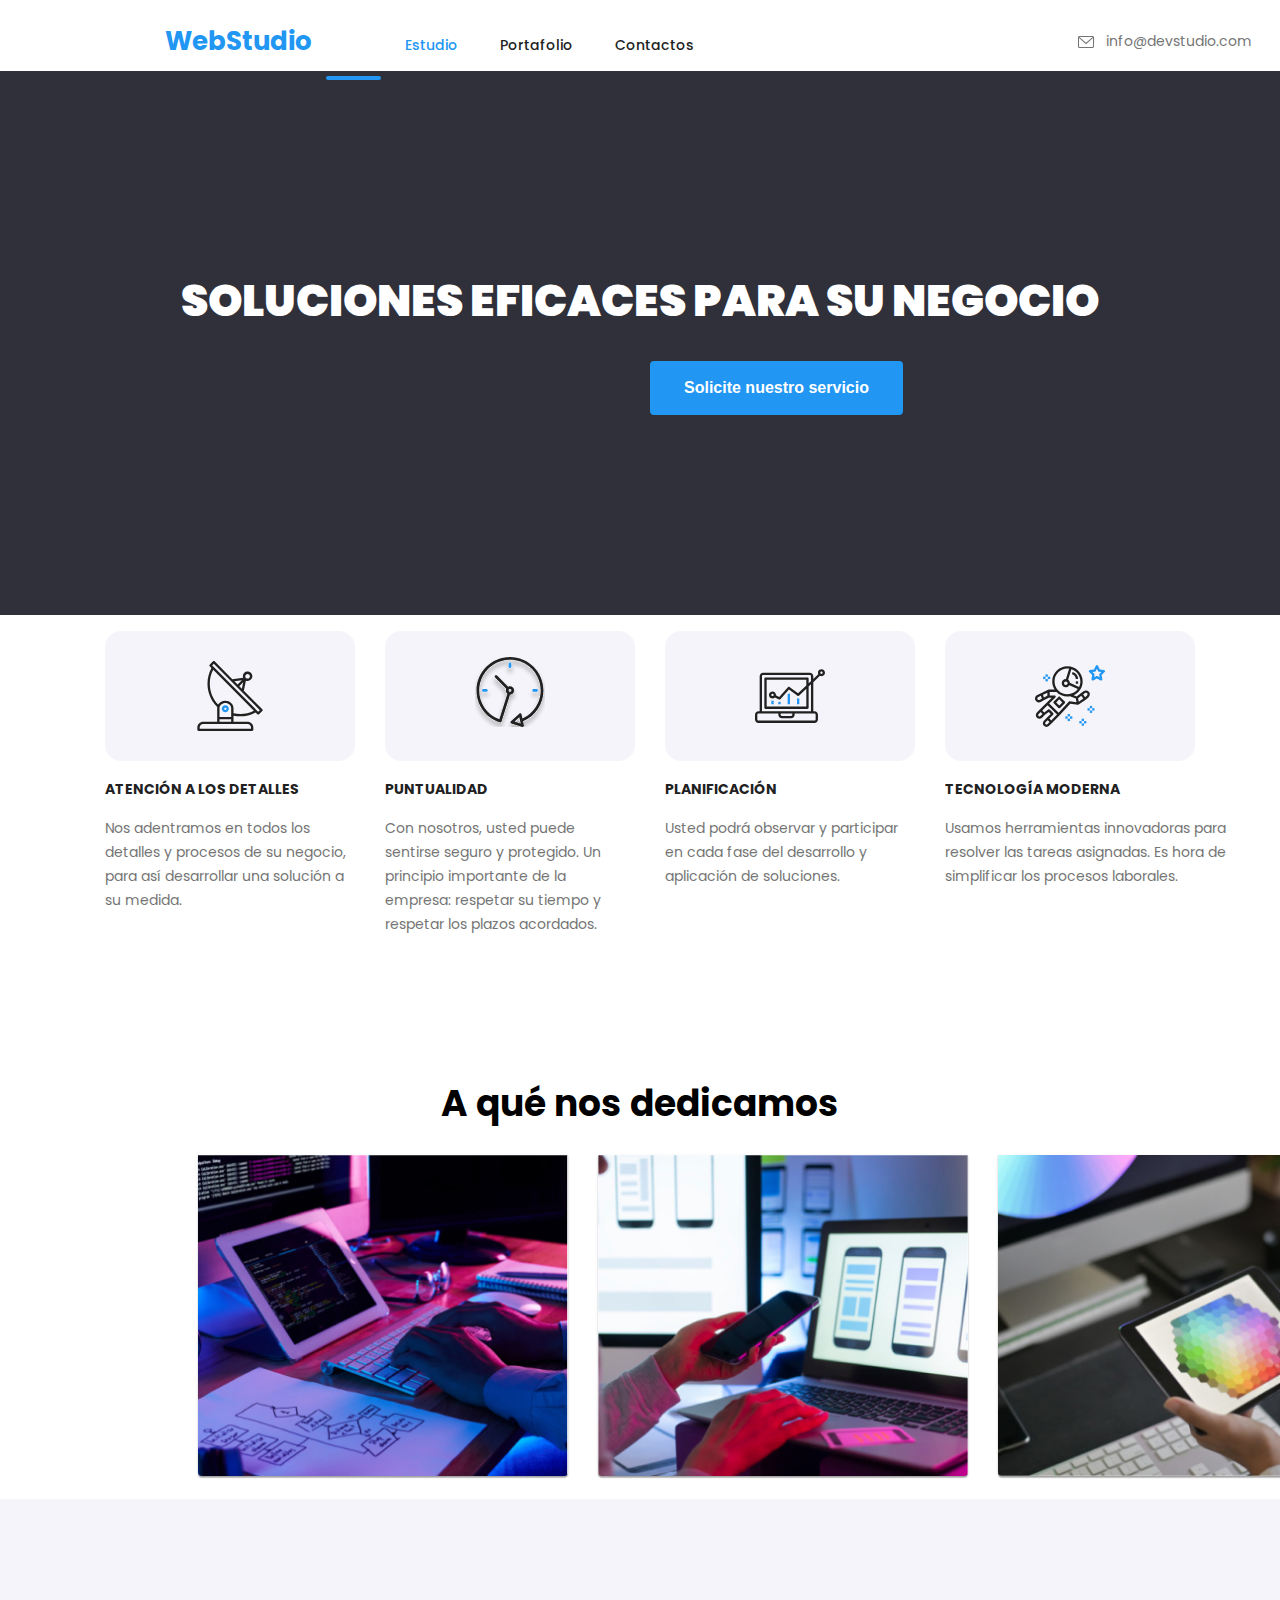
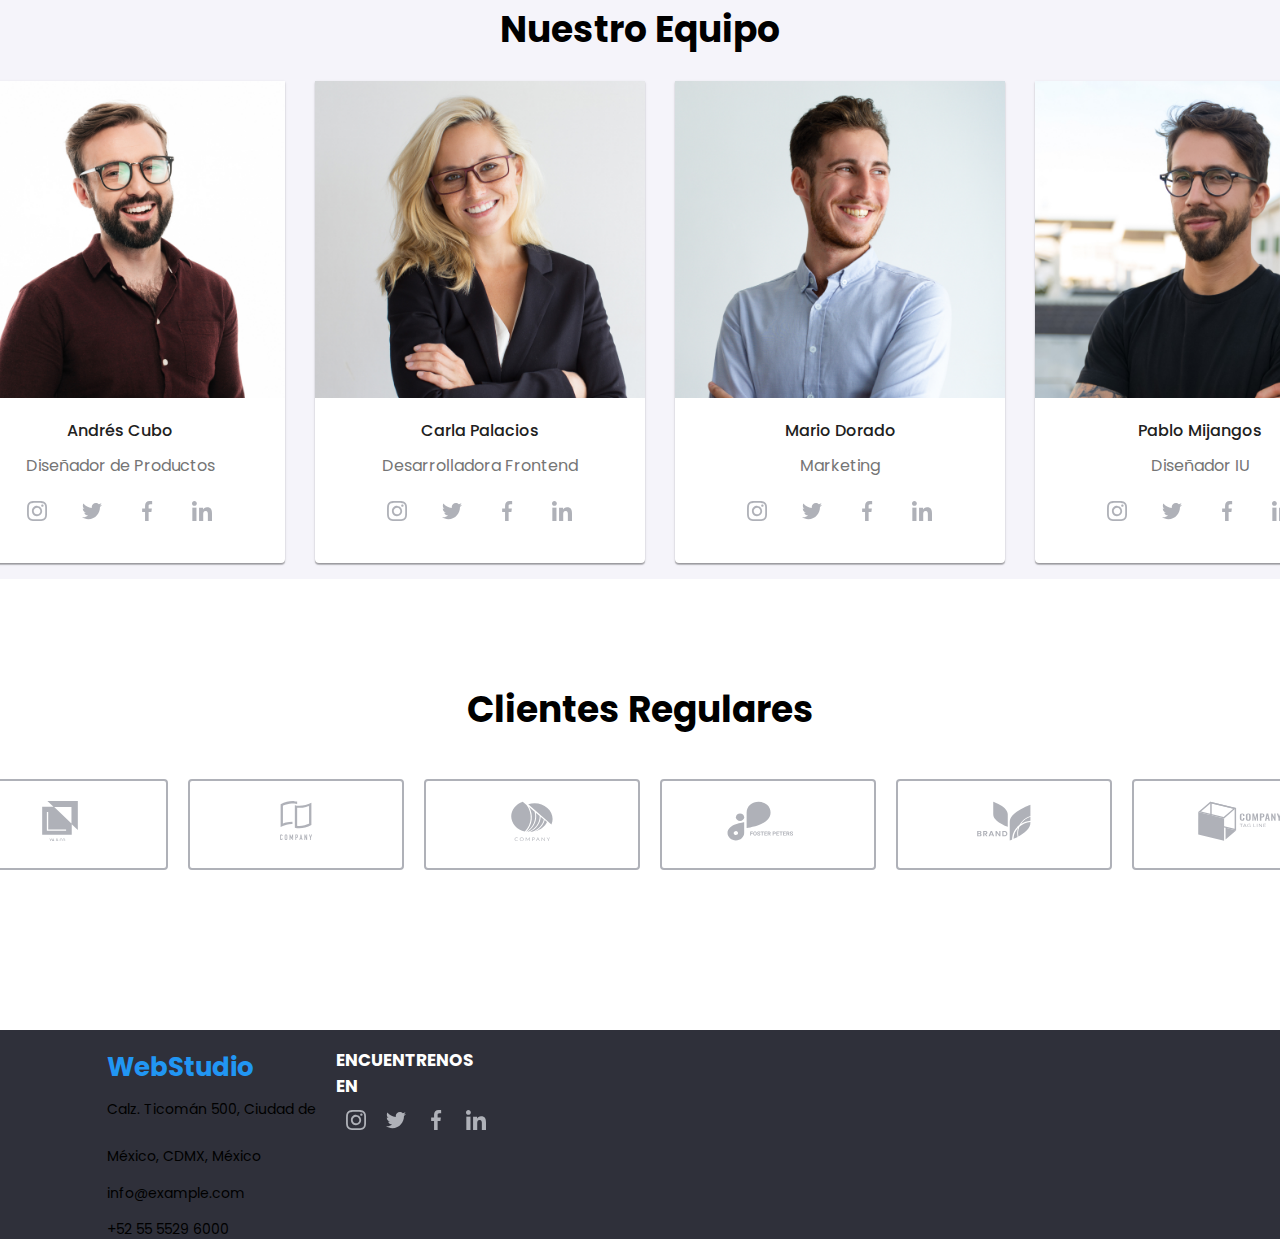
<file: index.html>
<!DOCTYPE html>
<html lang="en">
  <head>
    <meta charset="UTF-8" />
    <meta http-equiv="X-UA-Compatible" content="IE=edge" />
    <meta name="viewport" content="width=device-width, initial-scale=1.0" />
    <link rel="stylesheet" href="css/index.css">
    <title>markup-hw-04</title>
</head>
<body>
  <div class="main-container">
    <main>
      <header>
        <section class="set1">
          <ul class="list-above">
            <li><h3 class="logo">WebStudio</h3></li>
            <li><p><a class="study" href="index.html">Estudio</a></p></li>
            <li><p><a class="briefcase" href="Portafolio.html">Portafolio</a></p></li>
            <li><p><a class="contacts" href="#">Contactos</a></p></li>
            <ul class="list-above">
              <li>
              <a class="item" href="#"><svg class="icon email" xmlns="http://www.w3.org/2000/svg">
              <path d="M14.5 0H1.50001C0.672854 0 0 0.672853 0 1.50001V10.5C0 11.3271 0.672854 12 1.50001 12H14.5C15.3271 12 16 11.3271 16 10.5V1.50001C16 0.672853 15.3271 0 14.5 0V0ZM14.5 0.999994C14.5679 0.999994 14.6325 1.01409 14.6916 1.0387L8 6.83838L1.30833 1.0387C1.36742 1.01412 1.43204 0.999994 1.49998 0.999994H14.5ZM14.5 11H1.50001C1.22414 11 0.999996 10.7759 0.999996 10.5V2.09521L7.67236 7.87792C7.76661 7.95944 7.8833 7.99999 8 7.99999C8.1167 7.99999 8.23339 7.95948 8.32764 7.87792L15 2.09521V10.5C15 10.7759 14.7759 11 14.5 11V11Z"/>
              </svg>info@devstudio.com</a></li>
              <li><a class="item" href=""><svg class="icon number" style="width: 10px; height: 20px; margin: 1px 0 0 50px;" viewBox="0 0 10 16" fill="none" xmlns="http://www.w3.org/2000/svg">
                <path d="M8.5 0H1.5C0.672848 0 0 0.672848 0 1.5V14.5C0 15.3272 0.672848 16 1.5 16H8.5C9.32715 16 10 15.3272 10 14.5V1.5C10 0.672848 9.32715 0 8.5 0ZM1.5 1H8.5C8.77588 1 9 1.22412 9 1.5V12H1V1.5C1 1.22412 1.22412 1 1.5 1ZM8.5 15H1.5C1.22412 15 1 14.7759 1 14.5V13H9V14.5C9 14.7759 8.77588 15 8.5 15Z"/>
                <path d="M2.35355 13.7389C2.54882 13.9213 2.54882 14.2169 2.35355 14.3992C2.15828 14.5816 1.84172 14.5816 1.64645 14.3992C1.45118 14.2169 1.45118 13.9213 1.64645 13.7389C1.84172 13.5566 2.15828 13.5566 2.35355 13.7389Z"/>
              </svg>+52 55 5529 6000</a></li>
            </ul>
          </ul>
        </section>
        <section class="set2">
          <h1 class="title">SOLUCIONES EFICACES PARA SU NEGOCIO</h1>
          <button type="button" class="key"><a class="letters-key" href="">Solicite nuestro servicio</a></button>
        </section>
      </header>
      <section>
        <ul class="set3">
          <li>
            <div>
              <img src="./SVG/antena.svg" alt="">
            </div>
            <h4 class="details">ATENCIÓN A LOS DETALLES</h4>
            <p class="text-details">
            Nos adentramos en todos los detalles y procesos de su negocio, para
            así desarrollar una solución a su medida.
            </p>
          </li>
          <li>
            <div>
              <img src="./SVG/reloj.svg" alt="">
            </div>
            <h4 class="puntuality">PUNTUALIDAD</h4>
            <p class="text-puntuality">
            Con nosotros, usted puede sentirse seguro y protegido. Un principio
            importante de la empresa: respetar su tiempo y respetar los plazos
            acordados.
            </p>
          </li>
          <li>
            <div>
              <img src="./SVG/diagrama.svg" alt="">
            </div>
            <h4 class="planification">PLANIFICACIÓN</h4>
            <p class="text-planification">
            Usted podrá observar y participar en cada fase del desarrollo y
            aplicación de soluciones.
            </p>
          </li>
          <li>
            <div>
              <img src="./SVG/astronauta.svg" alt="">
            </div>
            <h4 class="tecnology">TECNOLOGÍA MODERNA</h4>
            <p class="text-tecnology">
            Usamos herramientas innovadoras para resolver las tareas asignadas. Es
            hora de simplificar los procesos laborales.
            </p>
          </li>
        </ul>
      </section>
      <section>
        <h2 class="subtitle">A qué nos dedicamos</h2>
        <ul class="set4">
         <li><img class="image" src="images/imagen.jpg" alt="" width="370"></li>
         <li><img class="image" src="images/imagen (1).jpg" alt="" width="370"></li>
         <li><img class="image" src="images/imagen (2).jpg" alt="" width="370"></li>
        </ul>
      </section>
      <div class="images1">
        <section class="images2">
          <h2 class="subtitle">Nuestro Equipo</h2>
          <ul class="set5">
            <li class="image-left"><img src="images2/imagen.jpg" alt="Hombre sonriendo" width="330px"> <p class="text-name">Andrés Cubo</p><p class="text-description">Diseñador de Productos</p>
            <ul>
              <li><svg viewBox="0 0 20 20" xmlns="http://www.w3.org/2000/svg">
                <path d="M19.9804 5.88005C19.9336 4.81738 19.7617 4.0868 19.5156 3.45374C19.2616 2.78176 18.8709 2.18014 18.359 1.68002C17.8589 1.1721 17.2533 0.777435 16.5891 0.527447C15.9524 0.281274 15.2256 0.109427 14.163 0.0625732C13.0924 0.0117516 12.7525 0 10.0371 0C7.32173 0 6.98185 0.0117516 5.91521 0.0586052C4.85253 0.105459 4.12195 0.277459 3.48904 0.523479C2.81692 0.777435 2.2153 1.16814 1.71517 1.68002C1.20726 2.18014 0.812743 2.78573 0.562603 3.44992C0.31643 4.0868 0.144583 4.81341 0.0977294 5.87609C0.0469078 6.9467 0.0351562 7.28658 0.0351562 10.002C0.0351562 12.7173 0.0469078 13.0572 0.0937614 14.1239C0.140615 15.1865 0.312615 15.9171 0.558787 16.5502C0.812743 17.2221 1.20726 17.8238 1.71517 18.3239C2.2153 18.8318 2.82088 19.2265 3.48508 19.4765C4.12195 19.7226 4.84856 19.8945 5.91139 19.9413C6.97788 19.9883 7.31791 19.9999 10.0333 19.9999C12.7487 19.9999 13.0885 19.9883 14.1552 19.9413C15.2179 19.8945 15.9484 19.7226 16.5813 19.4765C17.9254 18.9568 18.9881 17.8941 19.5078 16.5502C19.7538 15.9133 19.9258 15.1865 19.9727 14.1239C20.0195 13.0572 20.0313 12.7173 20.0313 10.002C20.0313 7.28658 20.0273 6.9467 19.9804 5.88005ZM18.1794 14.0457C18.1364 15.0225 17.9723 15.5499 17.8356 15.9015C17.4995 16.7728 16.808 17.4643 15.9367 17.8004C15.5851 17.9372 15.0538 18.1012 14.0809 18.1441C13.026 18.1911 12.7096 18.2027 10.0411 18.2027C7.37255 18.2027 7.05221 18.1911 6.00113 18.1441C5.02438 18.1012 4.49693 17.9372 4.1453 17.8004C3.71171 17.6402 3.31704 17.3862 2.9967 17.0541C2.6646 16.7298 2.41065 16.3391 2.2504 15.9055C2.11365 15.5539 1.94959 15.0225 1.90671 14.0497C1.8597 12.9948 1.8481 12.6783 1.8481 10.0097C1.8481 7.34122 1.8597 7.02087 1.90671 5.96995C1.94959 4.99319 2.11365 4.46575 2.2504 4.11412C2.41065 3.68038 2.6646 3.28586 3.00067 2.96536C3.32483 2.63327 3.71553 2.37931 4.14927 2.21921C4.5009 2.08247 5.03231 1.9184 6.0051 1.87537C7.05999 1.82851 7.37652 1.81676 10.0449 1.81676C12.7174 1.81676 13.0337 1.82851 14.0848 1.87537C15.0616 1.9184 15.589 2.08247 15.9407 2.21921C16.3742 2.37931 16.7689 2.63327 17.0893 2.96536C17.4213 3.28967 17.6753 3.68038 17.8356 4.11412C17.9723 4.46575 18.1364 4.99701 18.1794 5.96995C18.2263 7.02484 18.238 7.34122 18.238 10.0097C18.238 12.6783 18.2263 12.9908 18.1794 14.0457Z"/>
                <path d="M15.164 10.3358C15.3483 7.50538 13.2015 5.05939 10.3709 4.87507C7.54038 4.69075 5.09454 6.83768 4.91023 9.66809C4.72591 12.4986 6.87268 14.9445 9.70324 15.1288C12.5338 15.3131 14.9796 13.1663 15.164 10.3358ZM6.71142 9.78538C6.83099 7.94915 8.41727 6.55669 10.2536 6.67627C12.09 6.79585 13.4823 8.38227 13.3628 10.2185C13.2432 12.0549 11.6569 13.4472 9.82053 13.3276C7.98415 13.208 6.59184 11.6218 6.71142 9.78538Z"/>
                <path d="M16.5775 4.6611C16.5775 5.32346 16.0404 5.86052 15.3779 5.86052C14.7155 5.86052 14.1785 5.32346 14.1785 4.6611C14.1785 3.99858 14.7155 3.46167 15.3779 3.46167C16.0404 3.46167 16.5775 3.99858 16.5775 4.6611Z"/>
              </svg></li>
              <li><svg viewBox="0 0 20 20" fill="none" xmlns="http://www.w3.org/2000/svg">
                <g clip-path="url(#clip0_75273_569)">
                <path d="M20 3.79875C19.2563 4.125 18.4637 4.34125 17.6375 4.44625C18.4875 3.93875 19.1363 3.14125 19.4412 2.18C18.6488 2.6525 17.7738 2.98625 16.8412 3.1725C16.0887 2.37125 15.0162 1.875 13.8462 1.875C11.5763 1.875 9.74875 3.7175 9.74875 5.97625C9.74875 6.30125 9.77625 6.61375 9.84375 6.91125C6.435 6.745 3.41875 5.11125 1.3925 2.6225C1.03875 3.23625 0.83125 3.93875 0.83125 4.695C0.83125 6.115 1.5625 7.37375 2.6525 8.1025C1.99375 8.09 1.3475 7.89875 0.8 7.5975C0.8 7.61 0.8 7.62625 0.8 7.6425C0.8 9.635 2.22125 11.29 4.085 11.6712C3.75125 11.7625 3.3875 11.8062 3.01 11.8062C2.7475 11.8062 2.4825 11.7913 2.23375 11.7362C2.765 13.36 4.2725 14.5538 6.065 14.5925C4.67 15.6838 2.89875 16.3412 0.98125 16.3412C0.645 16.3412 0.3225 16.3263 0 16.285C1.81625 17.4563 3.96875 18.125 6.29 18.125C13.835 18.125 17.96 11.875 17.96 6.4575C17.96 6.27625 17.9538 6.10125 17.945 5.9275C18.7588 5.35 19.4425 4.62875 20 3.79875Z"/>
                </g>
                <defs>
                <clipPath id="clip0_75273_569">
                <rect width="20" height="20" fill="white"/>
                </clipPath>
                </defs>
              </svg></li>
              <li><svg viewBox="0 0 20 20" fill="none" xmlns="http://www.w3.org/2000/svg">
                <g clip-path="url(#clip0_75273_565)">
                <path d="M13.3309 3.32083H15.1567V0.140833C14.8417 0.0975 13.7584 0 12.4967 0C9.86422 0 8.06088 1.65583 8.06088 4.69917V7.5H5.15588V11.055H8.06088V20H11.6226V11.0558H14.4101L14.8526 7.50083H11.6217V5.05167C11.6226 4.02417 11.8992 3.32083 13.3309 3.32083Z"/>
                </g>
                <defs>
                <clipPath id="clip0_75273_565">
                <rect width="20" height="20" fill="white"/>
                </clipPath>
                </defs>
              </svg></li>
              <li><svg viewBox="0 0 20 20" fill="none" xmlns="http://www.w3.org/2000/svg">
                <g clip-path="url(#clip0_75273_559)">
                <path d="M19.9951 20V19.9992H20.0001V12.6642C20.0001 9.07587 19.2276 6.31171 15.0326 6.31171C13.0159 6.31171 11.6626 7.41837 11.1101 8.46754H11.0517V6.64671H7.07422V19.9992H11.2159V13.3875C11.2159 11.6467 11.5459 9.96337 13.7017 9.96337C15.8259 9.96337 15.8576 11.95 15.8576 13.4992V20H19.9951Z"/>
                <path d="M0.329956 6.64746H4.47662V20H0.329956V6.64746Z"/>
                <path d="M2.40167 0C1.07583 0 0 1.07583 0 2.40167C0 3.7275 1.07583 4.82583 2.40167 4.82583C3.7275 4.82583 4.80333 3.7275 4.80333 2.40167C4.8025 1.07583 3.72667 0 2.40167 0V0Z"/>
                </g>
                <defs>
                <clipPath id="clip0_75273_559">
                <rect width="20" height="20" fill="white"/>
                </clipPath>
                </defs>
              </svg></li>
            </ul>
            </li>
            <li class="image"><img src="images2/imagen (1).jpg" alt="Mujer sonriendo con los brazos cruzados" width="330px"> <p class="text-name">Carla Palacios</p> <p class="text-description">Desarrolladora Frontend</p>
            <ul>
              <li><svg viewBox="0 0 20 20" xmlns="http://www.w3.org/2000/svg">
                <path d="M19.9804 5.88005C19.9336 4.81738 19.7617 4.0868 19.5156 3.45374C19.2616 2.78176 18.8709 2.18014 18.359 1.68002C17.8589 1.1721 17.2533 0.777435 16.5891 0.527447C15.9524 0.281274 15.2256 0.109427 14.163 0.0625732C13.0924 0.0117516 12.7525 0 10.0371 0C7.32173 0 6.98185 0.0117516 5.91521 0.0586052C4.85253 0.105459 4.12195 0.277459 3.48904 0.523479C2.81692 0.777435 2.2153 1.16814 1.71517 1.68002C1.20726 2.18014 0.812743 2.78573 0.562603 3.44992C0.31643 4.0868 0.144583 4.81341 0.0977294 5.87609C0.0469078 6.9467 0.0351562 7.28658 0.0351562 10.002C0.0351562 12.7173 0.0469078 13.0572 0.0937614 14.1239C0.140615 15.1865 0.312615 15.9171 0.558787 16.5502C0.812743 17.2221 1.20726 17.8238 1.71517 18.3239C2.2153 18.8318 2.82088 19.2265 3.48508 19.4765C4.12195 19.7226 4.84856 19.8945 5.91139 19.9413C6.97788 19.9883 7.31791 19.9999 10.0333 19.9999C12.7487 19.9999 13.0885 19.9883 14.1552 19.9413C15.2179 19.8945 15.9484 19.7226 16.5813 19.4765C17.9254 18.9568 18.9881 17.8941 19.5078 16.5502C19.7538 15.9133 19.9258 15.1865 19.9727 14.1239C20.0195 13.0572 20.0313 12.7173 20.0313 10.002C20.0313 7.28658 20.0273 6.9467 19.9804 5.88005ZM18.1794 14.0457C18.1364 15.0225 17.9723 15.5499 17.8356 15.9015C17.4995 16.7728 16.808 17.4643 15.9367 17.8004C15.5851 17.9372 15.0538 18.1012 14.0809 18.1441C13.026 18.1911 12.7096 18.2027 10.0411 18.2027C7.37255 18.2027 7.05221 18.1911 6.00113 18.1441C5.02438 18.1012 4.49693 17.9372 4.1453 17.8004C3.71171 17.6402 3.31704 17.3862 2.9967 17.0541C2.6646 16.7298 2.41065 16.3391 2.2504 15.9055C2.11365 15.5539 1.94959 15.0225 1.90671 14.0497C1.8597 12.9948 1.8481 12.6783 1.8481 10.0097C1.8481 7.34122 1.8597 7.02087 1.90671 5.96995C1.94959 4.99319 2.11365 4.46575 2.2504 4.11412C2.41065 3.68038 2.6646 3.28586 3.00067 2.96536C3.32483 2.63327 3.71553 2.37931 4.14927 2.21921C4.5009 2.08247 5.03231 1.9184 6.0051 1.87537C7.05999 1.82851 7.37652 1.81676 10.0449 1.81676C12.7174 1.81676 13.0337 1.82851 14.0848 1.87537C15.0616 1.9184 15.589 2.08247 15.9407 2.21921C16.3742 2.37931 16.7689 2.63327 17.0893 2.96536C17.4213 3.28967 17.6753 3.68038 17.8356 4.11412C17.9723 4.46575 18.1364 4.99701 18.1794 5.96995C18.2263 7.02484 18.238 7.34122 18.238 10.0097C18.238 12.6783 18.2263 12.9908 18.1794 14.0457Z"/>
                <path d="M15.164 10.3358C15.3483 7.50538 13.2015 5.05939 10.3709 4.87507C7.54038 4.69075 5.09454 6.83768 4.91023 9.66809C4.72591 12.4986 6.87268 14.9445 9.70324 15.1288C12.5338 15.3131 14.9796 13.1663 15.164 10.3358ZM6.71142 9.78538C6.83099 7.94915 8.41727 6.55669 10.2536 6.67627C12.09 6.79585 13.4823 8.38227 13.3628 10.2185C13.2432 12.0549 11.6569 13.4472 9.82053 13.3276C7.98415 13.208 6.59184 11.6218 6.71142 9.78538Z"/>
                <path d="M16.5775 4.6611C16.5775 5.32346 16.0404 5.86052 15.3779 5.86052C14.7155 5.86052 14.1785 5.32346 14.1785 4.6611C14.1785 3.99858 14.7155 3.46167 15.3779 3.46167C16.0404 3.46167 16.5775 3.99858 16.5775 4.6611Z"/>
              </svg></li>
              <li><svg viewBox="0 0 20 20" fill="none" xmlns="http://www.w3.org/2000/svg">
                <g clip-path="url(#clip0_75273_569)">
                <path d="M20 3.79875C19.2563 4.125 18.4637 4.34125 17.6375 4.44625C18.4875 3.93875 19.1363 3.14125 19.4412 2.18C18.6488 2.6525 17.7738 2.98625 16.8412 3.1725C16.0887 2.37125 15.0162 1.875 13.8462 1.875C11.5763 1.875 9.74875 3.7175 9.74875 5.97625C9.74875 6.30125 9.77625 6.61375 9.84375 6.91125C6.435 6.745 3.41875 5.11125 1.3925 2.6225C1.03875 3.23625 0.83125 3.93875 0.83125 4.695C0.83125 6.115 1.5625 7.37375 2.6525 8.1025C1.99375 8.09 1.3475 7.89875 0.8 7.5975C0.8 7.61 0.8 7.62625 0.8 7.6425C0.8 9.635 2.22125 11.29 4.085 11.6712C3.75125 11.7625 3.3875 11.8062 3.01 11.8062C2.7475 11.8062 2.4825 11.7913 2.23375 11.7362C2.765 13.36 4.2725 14.5538 6.065 14.5925C4.67 15.6838 2.89875 16.3412 0.98125 16.3412C0.645 16.3412 0.3225 16.3263 0 16.285C1.81625 17.4563 3.96875 18.125 6.29 18.125C13.835 18.125 17.96 11.875 17.96 6.4575C17.96 6.27625 17.9538 6.10125 17.945 5.9275C18.7588 5.35 19.4425 4.62875 20 3.79875Z"/>
                </g>
                <defs>
                <clipPath id="clip0_75273_569">
                <rect width="20" height="20" fill="white"/>
                </clipPath>
                </defs>
              </svg></li>
              <li><svg viewBox="0 0 20 20" fill="none" xmlns="http://www.w3.org/2000/svg">
                <g clip-path="url(#clip0_75273_565)">
                <path d="M13.3309 3.32083H15.1567V0.140833C14.8417 0.0975 13.7584 0 12.4967 0C9.86422 0 8.06088 1.65583 8.06088 4.69917V7.5H5.15588V11.055H8.06088V20H11.6226V11.0558H14.4101L14.8526 7.50083H11.6217V5.05167C11.6226 4.02417 11.8992 3.32083 13.3309 3.32083Z"/>
                </g>
                <defs>
                <clipPath id="clip0_75273_565">
                <rect width="20" height="20" fill="white"/>
                </clipPath>
                </defs>
              </svg></li>
              <li><svg viewBox="0 0 20 20" fill="none" xmlns="http://www.w3.org/2000/svg">
                <g clip-path="url(#clip0_75273_559)">
                <path d="M19.9951 20V19.9992H20.0001V12.6642C20.0001 9.07587 19.2276 6.31171 15.0326 6.31171C13.0159 6.31171 11.6626 7.41837 11.1101 8.46754H11.0517V6.64671H7.07422V19.9992H11.2159V13.3875C11.2159 11.6467 11.5459 9.96337 13.7017 9.96337C15.8259 9.96337 15.8576 11.95 15.8576 13.4992V20H19.9951Z"/>
                <path d="M0.329956 6.64746H4.47662V20H0.329956V6.64746Z"/>
                <path d="M2.40167 0C1.07583 0 0 1.07583 0 2.40167C0 3.7275 1.07583 4.82583 2.40167 4.82583C3.7275 4.82583 4.80333 3.7275 4.80333 2.40167C4.8025 1.07583 3.72667 0 2.40167 0V0Z"/>
                </g>
                <defs>
                <clipPath id="clip0_75273_559">
                <rect width="20" height="20" fill="white"/>
                </clipPath>
                </defs>
              </svg></li>
            </ul>
            </li>
            <li class="image"><img src="images2/imagen (2).jpg" alt="Hombre sonriendo con los brazos cruzados" width="330px"> <p class="text-name">Mario Dorado</p> <p class="text-description">Marketing</p>
            <ul>
              <li><svg viewBox="0 0 20 20" xmlns="http://www.w3.org/2000/svg">
                  <path d="M19.9804 5.88005C19.9336 4.81738 19.7617 4.0868 19.5156 3.45374C19.2616 2.78176 18.8709 2.18014 18.359 1.68002C17.8589 1.1721 17.2533 0.777435 16.5891 0.527447C15.9524 0.281274 15.2256 0.109427 14.163 0.0625732C13.0924 0.0117516 12.7525 0 10.0371 0C7.32173 0 6.98185 0.0117516 5.91521 0.0586052C4.85253 0.105459 4.12195 0.277459 3.48904 0.523479C2.81692 0.777435 2.2153 1.16814 1.71517 1.68002C1.20726 2.18014 0.812743 2.78573 0.562603 3.44992C0.31643 4.0868 0.144583 4.81341 0.0977294 5.87609C0.0469078 6.9467 0.0351562 7.28658 0.0351562 10.002C0.0351562 12.7173 0.0469078 13.0572 0.0937614 14.1239C0.140615 15.1865 0.312615 15.9171 0.558787 16.5502C0.812743 17.2221 1.20726 17.8238 1.71517 18.3239C2.2153 18.8318 2.82088 19.2265 3.48508 19.4765C4.12195 19.7226 4.84856 19.8945 5.91139 19.9413C6.97788 19.9883 7.31791 19.9999 10.0333 19.9999C12.7487 19.9999 13.0885 19.9883 14.1552 19.9413C15.2179 19.8945 15.9484 19.7226 16.5813 19.4765C17.9254 18.9568 18.9881 17.8941 19.5078 16.5502C19.7538 15.9133 19.9258 15.1865 19.9727 14.1239C20.0195 13.0572 20.0313 12.7173 20.0313 10.002C20.0313 7.28658 20.0273 6.9467 19.9804 5.88005ZM18.1794 14.0457C18.1364 15.0225 17.9723 15.5499 17.8356 15.9015C17.4995 16.7728 16.808 17.4643 15.9367 17.8004C15.5851 17.9372 15.0538 18.1012 14.0809 18.1441C13.026 18.1911 12.7096 18.2027 10.0411 18.2027C7.37255 18.2027 7.05221 18.1911 6.00113 18.1441C5.02438 18.1012 4.49693 17.9372 4.1453 17.8004C3.71171 17.6402 3.31704 17.3862 2.9967 17.0541C2.6646 16.7298 2.41065 16.3391 2.2504 15.9055C2.11365 15.5539 1.94959 15.0225 1.90671 14.0497C1.8597 12.9948 1.8481 12.6783 1.8481 10.0097C1.8481 7.34122 1.8597 7.02087 1.90671 5.96995C1.94959 4.99319 2.11365 4.46575 2.2504 4.11412C2.41065 3.68038 2.6646 3.28586 3.00067 2.96536C3.32483 2.63327 3.71553 2.37931 4.14927 2.21921C4.5009 2.08247 5.03231 1.9184 6.0051 1.87537C7.05999 1.82851 7.37652 1.81676 10.0449 1.81676C12.7174 1.81676 13.0337 1.82851 14.0848 1.87537C15.0616 1.9184 15.589 2.08247 15.9407 2.21921C16.3742 2.37931 16.7689 2.63327 17.0893 2.96536C17.4213 3.28967 17.6753 3.68038 17.8356 4.11412C17.9723 4.46575 18.1364 4.99701 18.1794 5.96995C18.2263 7.02484 18.238 7.34122 18.238 10.0097C18.238 12.6783 18.2263 12.9908 18.1794 14.0457Z"/>
                  <path d="M15.164 10.3358C15.3483 7.50538 13.2015 5.05939 10.3709 4.87507C7.54038 4.69075 5.09454 6.83768 4.91023 9.66809C4.72591 12.4986 6.87268 14.9445 9.70324 15.1288C12.5338 15.3131 14.9796 13.1663 15.164 10.3358ZM6.71142 9.78538C6.83099 7.94915 8.41727 6.55669 10.2536 6.67627C12.09 6.79585 13.4823 8.38227 13.3628 10.2185C13.2432 12.0549 11.6569 13.4472 9.82053 13.3276C7.98415 13.208 6.59184 11.6218 6.71142 9.78538Z"/>
                  <path d="M16.5775 4.6611C16.5775 5.32346 16.0404 5.86052 15.3779 5.86052C14.7155 5.86052 14.1785 5.32346 14.1785 4.6611C14.1785 3.99858 14.7155 3.46167 15.3779 3.46167C16.0404 3.46167 16.5775 3.99858 16.5775 4.6611Z"/>
              </svg></li>
              <li><svg viewBox="0 0 20 20" fill="none" xmlns="http://www.w3.org/2000/svg">
                  <g clip-path="url(#clip0_75273_569)">
                  <path d="M20 3.79875C19.2563 4.125 18.4637 4.34125 17.6375 4.44625C18.4875 3.93875 19.1363 3.14125 19.4412 2.18C18.6488 2.6525 17.7738 2.98625 16.8412 3.1725C16.0887 2.37125 15.0162 1.875 13.8462 1.875C11.5763 1.875 9.74875 3.7175 9.74875 5.97625C9.74875 6.30125 9.77625 6.61375 9.84375 6.91125C6.435 6.745 3.41875 5.11125 1.3925 2.6225C1.03875 3.23625 0.83125 3.93875 0.83125 4.695C0.83125 6.115 1.5625 7.37375 2.6525 8.1025C1.99375 8.09 1.3475 7.89875 0.8 7.5975C0.8 7.61 0.8 7.62625 0.8 7.6425C0.8 9.635 2.22125 11.29 4.085 11.6712C3.75125 11.7625 3.3875 11.8062 3.01 11.8062C2.7475 11.8062 2.4825 11.7913 2.23375 11.7362C2.765 13.36 4.2725 14.5538 6.065 14.5925C4.67 15.6838 2.89875 16.3412 0.98125 16.3412C0.645 16.3412 0.3225 16.3263 0 16.285C1.81625 17.4563 3.96875 18.125 6.29 18.125C13.835 18.125 17.96 11.875 17.96 6.4575C17.96 6.27625 17.9538 6.10125 17.945 5.9275C18.7588 5.35 19.4425 4.62875 20 3.79875Z"/>
                  </g>
                  <defs>
                  <clipPath id="clip0_75273_569">
                  <rect width="20" height="20" fill="white"/>
                  </clipPath>
                  </defs>
              </svg></li>
              <li><svg viewBox="0 0 20 20" fill="none" xmlns="http://www.w3.org/2000/svg">
                  <g clip-path="url(#clip0_75273_565)">
                  <path d="M13.3309 3.32083H15.1567V0.140833C14.8417 0.0975 13.7584 0 12.4967 0C9.86422 0 8.06088 1.65583 8.06088 4.69917V7.5H5.15588V11.055H8.06088V20H11.6226V11.0558H14.4101L14.8526 7.50083H11.6217V5.05167C11.6226 4.02417 11.8992 3.32083 13.3309 3.32083Z"/>
                  </g>
                  <defs>
                  <clipPath id="clip0_75273_565">
                  <rect width="20" height="20" fill="white"/>
                  </clipPath>
                  </defs>
              </svg></li>
              <li><svg viewBox="0 0 20 20" fill="none" xmlns="http://www.w3.org/2000/svg">
                  <g clip-path="url(#clip0_75273_559)">
                  <path d="M19.9951 20V19.9992H20.0001V12.6642C20.0001 9.07587 19.2276 6.31171 15.0326 6.31171C13.0159 6.31171 11.6626 7.41837 11.1101 8.46754H11.0517V6.64671H7.07422V19.9992H11.2159V13.3875C11.2159 11.6467 11.5459 9.96337 13.7017 9.96337C15.8259 9.96337 15.8576 11.95 15.8576 13.4992V20H19.9951Z"/>
                  <path d="M0.329956 6.64746H4.47662V20H0.329956V6.64746Z"/>
                  <path d="M2.40167 0C1.07583 0 0 1.07583 0 2.40167C0 3.7275 1.07583 4.82583 2.40167 4.82583C3.7275 4.82583 4.80333 3.7275 4.80333 2.40167C4.8025 1.07583 3.72667 0 2.40167 0V0Z"/>
                  </g>
                  <defs>
                  <clipPath id="clip0_75273_559">
                  <rect width="20" height="20" fill="white"/>
                  </clipPath>
                  </defs>
              </svg></li>
            </ul>
            </li>
            <li class="image"><img src="images2/imagen (3).jpg" alt="Hombre sonriendo con los brazos cruzados" width="330px"> <p class="text-name">Pablo Mijangos</p> <p class="text-description">Diseñador IU</p>
            <ul>
              <li><svg viewBox="0 0 20 20" xmlns="http://www.w3.org/2000/svg">
                  <path d="M19.9804 5.88005C19.9336 4.81738 19.7617 4.0868 19.5156 3.45374C19.2616 2.78176 18.8709 2.18014 18.359 1.68002C17.8589 1.1721 17.2533 0.777435 16.5891 0.527447C15.9524 0.281274 15.2256 0.109427 14.163 0.0625732C13.0924 0.0117516 12.7525 0 10.0371 0C7.32173 0 6.98185 0.0117516 5.91521 0.0586052C4.85253 0.105459 4.12195 0.277459 3.48904 0.523479C2.81692 0.777435 2.2153 1.16814 1.71517 1.68002C1.20726 2.18014 0.812743 2.78573 0.562603 3.44992C0.31643 4.0868 0.144583 4.81341 0.0977294 5.87609C0.0469078 6.9467 0.0351562 7.28658 0.0351562 10.002C0.0351562 12.7173 0.0469078 13.0572 0.0937614 14.1239C0.140615 15.1865 0.312615 15.9171 0.558787 16.5502C0.812743 17.2221 1.20726 17.8238 1.71517 18.3239C2.2153 18.8318 2.82088 19.2265 3.48508 19.4765C4.12195 19.7226 4.84856 19.8945 5.91139 19.9413C6.97788 19.9883 7.31791 19.9999 10.0333 19.9999C12.7487 19.9999 13.0885 19.9883 14.1552 19.9413C15.2179 19.8945 15.9484 19.7226 16.5813 19.4765C17.9254 18.9568 18.9881 17.8941 19.5078 16.5502C19.7538 15.9133 19.9258 15.1865 19.9727 14.1239C20.0195 13.0572 20.0313 12.7173 20.0313 10.002C20.0313 7.28658 20.0273 6.9467 19.9804 5.88005ZM18.1794 14.0457C18.1364 15.0225 17.9723 15.5499 17.8356 15.9015C17.4995 16.7728 16.808 17.4643 15.9367 17.8004C15.5851 17.9372 15.0538 18.1012 14.0809 18.1441C13.026 18.1911 12.7096 18.2027 10.0411 18.2027C7.37255 18.2027 7.05221 18.1911 6.00113 18.1441C5.02438 18.1012 4.49693 17.9372 4.1453 17.8004C3.71171 17.6402 3.31704 17.3862 2.9967 17.0541C2.6646 16.7298 2.41065 16.3391 2.2504 15.9055C2.11365 15.5539 1.94959 15.0225 1.90671 14.0497C1.8597 12.9948 1.8481 12.6783 1.8481 10.0097C1.8481 7.34122 1.8597 7.02087 1.90671 5.96995C1.94959 4.99319 2.11365 4.46575 2.2504 4.11412C2.41065 3.68038 2.6646 3.28586 3.00067 2.96536C3.32483 2.63327 3.71553 2.37931 4.14927 2.21921C4.5009 2.08247 5.03231 1.9184 6.0051 1.87537C7.05999 1.82851 7.37652 1.81676 10.0449 1.81676C12.7174 1.81676 13.0337 1.82851 14.0848 1.87537C15.0616 1.9184 15.589 2.08247 15.9407 2.21921C16.3742 2.37931 16.7689 2.63327 17.0893 2.96536C17.4213 3.28967 17.6753 3.68038 17.8356 4.11412C17.9723 4.46575 18.1364 4.99701 18.1794 5.96995C18.2263 7.02484 18.238 7.34122 18.238 10.0097C18.238 12.6783 18.2263 12.9908 18.1794 14.0457Z"/>
                  <path d="M15.164 10.3358C15.3483 7.50538 13.2015 5.05939 10.3709 4.87507C7.54038 4.69075 5.09454 6.83768 4.91023 9.66809C4.72591 12.4986 6.87268 14.9445 9.70324 15.1288C12.5338 15.3131 14.9796 13.1663 15.164 10.3358ZM6.71142 9.78538C6.83099 7.94915 8.41727 6.55669 10.2536 6.67627C12.09 6.79585 13.4823 8.38227 13.3628 10.2185C13.2432 12.0549 11.6569 13.4472 9.82053 13.3276C7.98415 13.208 6.59184 11.6218 6.71142 9.78538Z"/>
                  <path d="M16.5775 4.6611C16.5775 5.32346 16.0404 5.86052 15.3779 5.86052C14.7155 5.86052 14.1785 5.32346 14.1785 4.6611C14.1785 3.99858 14.7155 3.46167 15.3779 3.46167C16.0404 3.46167 16.5775 3.99858 16.5775 4.6611Z"/>
              </svg></li>
              <li><svg viewBox="0 0 20 20" fill="none" xmlns="http://www.w3.org/2000/svg">
                  <g clip-path="url(#clip0_75273_569)">
                  <path d="M20 3.79875C19.2563 4.125 18.4637 4.34125 17.6375 4.44625C18.4875 3.93875 19.1363 3.14125 19.4412 2.18C18.6488 2.6525 17.7738 2.98625 16.8412 3.1725C16.0887 2.37125 15.0162 1.875 13.8462 1.875C11.5763 1.875 9.74875 3.7175 9.74875 5.97625C9.74875 6.30125 9.77625 6.61375 9.84375 6.91125C6.435 6.745 3.41875 5.11125 1.3925 2.6225C1.03875 3.23625 0.83125 3.93875 0.83125 4.695C0.83125 6.115 1.5625 7.37375 2.6525 8.1025C1.99375 8.09 1.3475 7.89875 0.8 7.5975C0.8 7.61 0.8 7.62625 0.8 7.6425C0.8 9.635 2.22125 11.29 4.085 11.6712C3.75125 11.7625 3.3875 11.8062 3.01 11.8062C2.7475 11.8062 2.4825 11.7913 2.23375 11.7362C2.765 13.36 4.2725 14.5538 6.065 14.5925C4.67 15.6838 2.89875 16.3412 0.98125 16.3412C0.645 16.3412 0.3225 16.3263 0 16.285C1.81625 17.4563 3.96875 18.125 6.29 18.125C13.835 18.125 17.96 11.875 17.96 6.4575C17.96 6.27625 17.9538 6.10125 17.945 5.9275C18.7588 5.35 19.4425 4.62875 20 3.79875Z"/>
                  </g>
                  <defs>
                  <clipPath id="clip0_75273_569">
                  <rect width="20" height="20" fill="white"/>
                  </clipPath>
                  </defs>
              </svg></li>
              <li><svg viewBox="0 0 20 20" fill="none" xmlns="http://www.w3.org/2000/svg">
                  <g clip-path="url(#clip0_75273_565)">
                  <path d="M13.3309 3.32083H15.1567V0.140833C14.8417 0.0975 13.7584 0 12.4967 0C9.86422 0 8.06088 1.65583 8.06088 4.69917V7.5H5.15588V11.055H8.06088V20H11.6226V11.0558H14.4101L14.8526 7.50083H11.6217V5.05167C11.6226 4.02417 11.8992 3.32083 13.3309 3.32083Z"/>
                  </g>
                  <defs>
                  <clipPath id="clip0_75273_565">
                  <rect width="20" height="20" fill="white"/>
                  </clipPath>
                  </defs>
              </svg></li>
              <li><svg viewBox="0 0 20 20" fill="none" xmlns="http://www.w3.org/2000/svg">
                  <g clip-path="url(#clip0_75273_559)">
                  <path d="M19.9951 20V19.9992H20.0001V12.6642C20.0001 9.07587 19.2276 6.31171 15.0326 6.31171C13.0159 6.31171 11.6626 7.41837 11.1101 8.46754H11.0517V6.64671H7.07422V19.9992H11.2159V13.3875C11.2159 11.6467 11.5459 9.96337 13.7017 9.96337C15.8259 9.96337 15.8576 11.95 15.8576 13.4992V20H19.9951Z"/>
                  <path d="M0.329956 6.64746H4.47662V20H0.329956V6.64746Z"/>
                  <path d="M2.40167 0C1.07583 0 0 1.07583 0 2.40167C0 3.7275 1.07583 4.82583 2.40167 4.82583C3.7275 4.82583 4.80333 3.7275 4.80333 2.40167C4.8025 1.07583 3.72667 0 2.40167 0V0Z"/>
                  </g>
                  <defs>
                  <clipPath id="clip0_75273_559">
                  <rect width="20" height="20" fill="white"/>
                  </clipPath>
                  </defs>
              </svg></li>
            </ul>
            </li>
          </ul>
        </section>
      </div>
      <section>
        <h2 class="subtitle">Clientes Regulares</h2>
        <ul class="list">
          <li><svg viewBox="0 0 41 46" fill="none" xmlns="http://www.w3.org/2000/svg">
          <path fill-rule="evenodd" clip-rule="evenodd" d="M6 0.0869751L13.0078 6.7211L0 6.71344V38.9007H34V26.594L41 33.2208V0.0869751H6ZM33.6924 25.8153L13.8226 7.00493H33.6924V25.8153ZM27.5231 34.1925H5.38008V12.5449H6.9453V32.7267H27.5231V34.1925ZM10.6089 43.1861L9.79102 44.8707L8.97314 43.1861H8.28711L9.48096 45.4322V46.7408H10.1011V45.4322L11.2925 43.1861H10.6089ZM11.6367 46.7408L11.9248 45.9131H13.3018L13.5923 46.7408H14.2368L12.8916 43.1861H12.3374L10.9946 46.7408H11.6367ZM12.6133 43.9405L13.1284 45.4151H12.0981L12.6133 43.9405ZM15.8701 45.3297C15.7806 45.4664 15.7358 45.6169 15.7358 45.7813C15.7358 46.0808 15.8408 46.3241 16.0508 46.5113C16.2624 46.6968 16.5439 46.7896 16.8955 46.7896C17.2471 46.7896 17.5498 46.6944 17.8037 46.504L18.0039 46.7408H18.6924L18.1699 46.1231C18.375 45.8432 18.4775 45.4843 18.4775 45.0464H17.9624C17.9624 45.2857 17.9128 45.503 17.8135 45.6983L17.1274 44.8878L17.3691 44.712C17.54 44.5883 17.6629 44.4646 17.7378 44.3409C17.8127 44.2156 17.8501 44.0788 17.8501 43.9307C17.8501 43.7061 17.7671 43.5181 17.6011 43.3668C17.4367 43.2138 17.2251 43.1373 16.9663 43.1373C16.6798 43.1373 16.452 43.2186 16.2827 43.3814C16.1134 43.5425 16.0288 43.7623 16.0288 44.0406C16.0288 44.1545 16.0557 44.2725 16.1094 44.3946C16.1647 44.5167 16.2616 44.6648 16.3999 44.8389C16.1362 45.0277 15.9596 45.1913 15.8701 45.3297ZM17.4741 46.1158C17.3 46.2492 17.1128 46.316 16.9126 46.316C16.7352 46.316 16.5936 46.2647 16.4878 46.1622C16.382 46.0596 16.3291 45.9262 16.3291 45.7618C16.3291 45.5714 16.4268 45.4021 16.6221 45.254L16.6978 45.2003L17.4741 46.1158ZM16.8369 44.5411C16.6693 44.3344 16.5854 44.1627 16.5854 44.0259C16.5854 43.9071 16.6196 43.8087 16.688 43.7305C16.7563 43.6524 16.8483 43.6133 16.9639 43.6133C17.0713 43.6133 17.16 43.6467 17.23 43.7134C17.3 43.7785 17.335 43.8575 17.335 43.9503C17.335 44.0902 17.2845 44.205 17.1836 44.2945L17.1079 44.3555L16.8369 44.5411ZM22.623 46.4722C22.8672 46.259 23.0072 45.9628 23.043 45.5836H22.4277C22.3952 45.8375 22.3179 46.0189 22.1958 46.128C22.0737 46.237 21.8914 46.2916 21.6489 46.2916C21.3836 46.2916 21.1818 46.1907 21.0435 45.9888C20.9067 45.787 20.8384 45.494 20.8384 45.1099V44.795C20.8416 44.4158 20.9149 44.1285 21.0581 43.9332C21.203 43.7362 21.4097 43.6378 21.6782 43.6378C21.9093 43.6378 22.0843 43.6947 22.2031 43.8087C22.3236 43.921 22.3984 44.1049 22.4277 44.3604H23.043C23.0039 43.9714 22.8647 43.6703 22.6255 43.4571C22.3862 43.2439 22.0705 43.1373 21.6782 43.1373C21.3869 43.1373 21.1297 43.2064 20.9067 43.3448C20.6854 43.4831 20.5153 43.6801 20.3965 43.9356C20.2777 44.1911 20.2183 44.4866 20.2183 44.8218V45.1539C20.2231 45.481 20.2842 45.7683 20.4014 46.0157C20.5186 46.2631 20.6846 46.4543 20.8994 46.5894C21.1159 46.7229 21.3657 46.7896 21.6489 46.7896C22.0542 46.7896 22.3789 46.6838 22.623 46.4722ZM26.2534 45.9742C26.3739 45.7105 26.4341 45.4045 26.4341 45.0562V44.8585C26.4325 44.5118 26.3706 44.2082 26.2485 43.9478C26.1265 43.6858 25.9531 43.4856 25.7285 43.3472C25.5055 43.2073 25.2492 43.1373 24.9595 43.1373C24.6698 43.1373 24.4126 43.2081 24.188 43.3497C23.965 43.4896 23.7917 43.6923 23.668 43.9576C23.5459 44.2229 23.4849 44.5289 23.4849 44.8755V45.0757C23.4865 45.4159 23.5483 45.7162 23.6704 45.9766C23.7941 46.237 23.9683 46.438 24.1929 46.5797C24.4191 46.7196 24.6763 46.7896 24.9644 46.7896C25.2557 46.7896 25.5129 46.7196 25.7358 46.5797C25.9604 46.438 26.133 46.2362 26.2534 45.9742ZM25.5918 43.9649C25.7415 44.1749 25.8164 44.4768 25.8164 44.8707V45.0562C25.8164 45.4566 25.7423 45.761 25.5942 45.9693C25.4478 46.1776 25.2378 46.2818 24.9644 46.2818C24.6942 46.2818 24.4826 46.1752 24.3296 45.962C24.1782 45.7488 24.1025 45.4468 24.1025 45.0562V44.8511C24.1058 44.4686 24.1823 44.1732 24.332 43.9649C24.4834 43.7549 24.6925 43.65 24.9595 43.65C25.2329 43.65 25.4437 43.7549 25.5918 43.9649Z"/>
          </svg></li>
          <li><svg viewBox="0 0 40 50" fill="none" xmlns="http://www.w3.org/2000/svg">
          <path fill-rule="evenodd" clip-rule="evenodd" d="M17.1136 3.0215H16.977C16.7671 3.00878 16.5571 3.0037 16.3471 2.99861H16.3471H16.3269H15.8918C15.4946 2.99861 15.0898 3.00878 14.6876 3.02912C14.6573 3.02692 14.6269 3.02692 14.5966 3.02912C10.9522 3.23561 7.38171 4.14649 4.08049 5.7119L3.6479 5.92042V28.0616L4.65979 27.7183C5.54773 27.4131 6.49384 27.1385 7.47285 26.8842C10.1193 26.2048 12.8367 25.8437 15.568 25.8085V28.7176C15.2062 28.7202 14.8546 28.7303 14.503 28.7481H14.4195C12.3175 28.8634 10.2317 29.1837 8.19129 29.7043C5.60716 30.3512 3.11433 31.3226 0.771606 32.5956V4.19886C3.20469 2.77973 5.82533 1.71385 8.55557 1.03294C10.9527 0.414027 13.4169 0.0962821 15.8918 0.0869751H16.3193C16.8303 0.0996897 17.3287 0.122576 17.7967 0.158177C19.0297 0.244751 20.2528 0.439603 21.4521 0.740503V3.60382C20.2874 3.33248 19.1032 3.15393 17.9105 3.06981C17.8863 3.06777 17.8621 3.0657 17.8379 3.06363C17.5911 3.04258 17.344 3.0215 17.1136 3.0215ZM22.1528 5.94836C22.7877 5.99667 23.4455 6.01956 24.1108 6.01956C26.7125 6.01005 29.3031 5.67781 31.8239 5.03037C34.4068 4.38094 36.8986 3.40875 39.2411 2.13654V30.0272C36.8067 31.4455 34.1853 32.5113 31.4546 33.1931C29.0571 33.8097 26.5931 34.1265 24.1184 34.1365C22.2433 34.1517 20.3737 33.9313 18.553 33.4805V5.40926C18.983 5.50844 19.4257 5.59998 19.876 5.67627C20.6147 5.80087 21.3939 5.89242 22.1528 5.94836ZM36.3471 6.16451L35.3352 6.50526C34.4042 6.81804 33.4657 7.09775 32.5221 7.34696C29.7749 8.05293 26.9514 8.41507 24.1158 8.42515C23.4556 8.42515 22.8485 8.40735 22.2616 8.36921L21.4546 8.31581V28.4048V31.0927L22.1477 31.1537C22.7903 31.2096 23.4531 31.2376 24.1209 31.2376C26.3544 31.2281 28.5781 30.9403 30.7412 30.3806C32.5223 29.9339 34.2552 29.3112 35.9145 28.5218L36.3471 28.3133V6.16451Z"/>
          <path d="M2.73713 42.2994C2.59166 42.1485 2.41629 42.0301 2.22236 41.9516C2.02844 41.8732 1.82029 41.8366 1.61141 41.8442C1.38879 41.8413 1.16781 41.8828 0.961267 41.9663C0.771901 42.0417 0.599767 42.1551 0.455322 42.2994C0.312451 42.4442 0.201292 42.6175 0.128988 42.808C0.0496792 43.0077 0.0101425 43.2211 0.0126205 43.4361V47.2301C0.00357283 47.4975 0.0545882 47.7634 0.161874 48.0083C0.251433 48.2027 0.380725 48.376 0.541333 48.5168C0.692953 48.6445 0.870978 48.7366 1.06246 48.7864C1.24694 48.8382 1.43755 48.8648 1.62911 48.8652C1.84041 48.8673 2.04953 48.8222 2.24131 48.733C2.43095 48.65 2.60277 48.5308 2.74725 48.3821C2.88814 48.2347 3.00052 48.0622 3.07865 47.8735C3.15973 47.6822 3.20105 47.4762 3.20007 47.2683V46.8436H2.20842V47.1818C2.21137 47.2973 2.1916 47.4122 2.15024 47.52C2.11794 47.6008 2.06877 47.6736 2.00604 47.7336C1.94461 47.7833 1.87416 47.8204 1.79861 47.843C1.73164 47.8653 1.6617 47.8773 1.59117 47.8786C1.50263 47.8889 1.41296 47.8755 1.33122 47.8398C1.24948 47.804 1.17858 47.7473 1.1257 47.6751C1.03222 47.5227 0.986395 47.3455 0.994154 47.1666V43.6294C0.988002 43.4332 1.02969 43.2385 1.11558 43.0623C1.16706 42.9822 1.2399 42.9183 1.32578 42.8778C1.41166 42.8374 1.50713 42.822 1.60129 42.8334C1.68676 42.8304 1.7717 42.8482 1.8488 42.8854C1.92591 42.9226 1.99289 42.9781 2.04399 43.047C2.15496 43.1927 2.21298 43.3722 2.20842 43.5556V43.8837H3.18995V43.4971C3.19195 43.2701 3.15073 43.0449 3.06853 42.8334C2.99527 42.6347 2.88251 42.453 2.73713 42.2994Z"/>
          <path d="M8.62892 42.2561C8.31271 41.9891 7.91362 41.8416 7.50066 41.8391C7.29868 41.84 7.09838 41.8761 6.9087 41.9459C6.71613 42.0149 6.53841 42.1202 6.38505 42.2561C6.22076 42.4038 6.08968 42.585 6.00053 42.7876C5.90063 43.0194 5.85146 43.27 5.85634 43.5225V47.1614C5.8495 47.4174 5.89873 47.6718 6.00053 47.9065C6.09028 48.1022 6.22152 48.2758 6.38505 48.4151C6.53665 48.5558 6.71468 48.6648 6.9087 48.7355C7.09838 48.8053 7.29868 48.8414 7.50066 48.8423C7.70269 48.8419 7.90307 48.8058 8.09262 48.7355C8.28995 48.6638 8.47195 48.5551 8.62892 48.4151C8.7871 48.2732 8.91454 48.1 9.00332 47.9065C9.10512 47.6718 9.15435 47.4174 9.14751 47.1614V43.5225C9.15239 43.27 9.10322 43.0194 9.00332 42.7876C8.91505 42.5871 8.78775 42.4064 8.62892 42.2561ZM8.16598 47.1614C8.17434 47.2584 8.16095 47.356 8.1268 47.4471C8.09265 47.5382 8.03861 47.6205 7.96866 47.6878C7.83768 47.7977 7.67251 47.8578 7.50193 47.8578C7.33135 47.8578 7.16617 47.7977 7.03519 47.6878C6.96524 47.6205 6.9112 47.5382 6.87705 47.4471C6.8429 47.356 6.82952 47.2584 6.83787 47.1614V43.5225C6.82952 43.4255 6.8429 43.3279 6.87705 43.2368C6.9112 43.1457 6.96524 43.0635 7.03519 42.9961C7.16617 42.8863 7.33135 42.8261 7.50193 42.8261C7.67251 42.8261 7.83768 42.8863 7.96866 42.9961C8.03861 43.0635 8.09265 43.1457 8.1268 43.2368C8.16095 43.3279 8.17434 43.4255 8.16598 43.5225V47.1614Z"/>
          <path d="M16.3673 48.7864V41.8977H15.4136L14.1614 45.5442H14.1437L12.8813 41.8977H11.9377V48.7864H12.9218V44.5957H12.9395L13.9033 47.5582H14.3941L15.3655 44.5957H15.3832V48.7864H16.3673Z"/>
          <path d="M21.9581 42.3807C21.8065 42.2107 21.6153 42.0814 21.4015 42.0043C21.1712 41.9294 20.9302 41.8933 20.6881 41.8975H19.226V48.7863H20.2075V46.0959H20.7134C21.0197 46.1098 21.3244 46.0451 21.5988 45.9077C21.822 45.7838 22.0081 45.602 22.1377 45.3813C22.2512 45.1981 22.3277 44.9942 22.3628 44.7812C22.4014 44.522 22.4192 44.2601 22.4159 43.998C22.4255 43.6672 22.3932 43.3365 22.3198 43.0139C22.2543 42.7755 22.1299 42.5577 21.9581 42.3807ZM21.4521 44.4812C21.4479 44.6059 21.4168 44.7282 21.361 44.8397C21.3049 44.9456 21.2162 45.0304 21.1081 45.0813C20.9627 45.1463 20.8041 45.1759 20.6451 45.1677H20.1974V42.8257H20.7033C20.8557 42.8182 21.0075 42.8479 21.146 42.9122C21.2475 42.9704 21.3281 43.0594 21.3762 43.1665C21.4299 43.2875 21.4591 43.418 21.4622 43.5504C21.4622 43.6954 21.4622 43.848 21.4622 44.0082C21.4622 44.1684 21.4723 44.3337 21.4622 44.4812H21.4521Z"/>
          <path d="M26.6077 41.8977H25.8032L24.2854 48.7864H25.2669L25.5553 47.3065H26.8935L27.1819 48.7864H28.1635L26.6077 41.8977ZM25.702 46.3681L26.1852 43.871H26.2029L26.6836 46.3681H25.702Z"/>
          <path d="M32.9497 46.0477H32.932L31.4496 41.8977H30.506V48.7864H31.4875V44.644H31.5078L33.0079 48.7864H33.9312V41.8977H32.9497V46.0477Z"/>
          <path d="M38.9476 41.8977L38.1583 44.6364H38.1381L37.3488 41.8977H36.3091L37.6574 45.8748V48.7864H38.639V45.8748L39.9873 41.8977H38.9476Z"/>
          </svg></li>
          <li><svg viewBox="0 0 45 42" fill="none" xmlns="http://www.w3.org/2000/svg">
            <path d="M7.40628 41.1885C7.42219 41.1888 7.43786 41.192 7.45238 41.1977C7.46689 41.2034 7.47995 41.2115 7.4908 41.2216L7.70892 41.4301C7.53961 41.5989 7.33035 41.7338 7.09546 41.8258C6.82039 41.9261 6.52394 41.9746 6.22572 41.9679C5.94548 41.973 5.66705 41.9278 5.40777 41.8353C5.17389 41.7503 4.96376 41.6226 4.79159 41.4609C4.61588 41.2932 4.48054 41.0967 4.39353 40.8828C4.29824 40.6445 4.25119 40.3936 4.25448 40.1413C4.25061 39.8873 4.30147 39.635 4.40443 39.3973C4.49968 39.1821 4.64335 38.9856 4.82704 38.8192C5.01321 38.6561 5.23592 38.5279 5.48139 38.4425C5.74992 38.3521 6.03588 38.307 6.32387 38.3098C6.59138 38.3042 6.85747 38.3453 7.10637 38.4307C7.32231 38.5121 7.52058 38.6251 7.69256 38.7647L7.50988 38.9874C7.49726 39.0031 7.48158 39.0168 7.46353 39.0277C7.44198 39.0406 7.41593 39.0464 7.38992 39.0443C7.36162 39.0426 7.33434 39.0344 7.31085 39.0206L7.2127 38.9614L7.07637 38.8856C7.01753 38.8574 6.95649 38.8329 6.8937 38.8121C6.81283 38.787 6.72989 38.7672 6.64559 38.7529C6.5386 38.7358 6.42992 38.7278 6.32114 38.7292C6.11376 38.7269 5.90796 38.7608 5.71587 38.8287C5.53672 38.8916 5.37501 38.9869 5.24146 39.1083C5.10551 39.2373 5.00074 39.3888 4.93337 39.5537C4.85658 39.7423 4.81874 39.9412 4.82158 40.1413C4.81831 40.3444 4.85615 40.5465 4.93337 40.7383C4.9999 40.9018 5.10272 41.0523 5.23601 41.1814C5.36088 41.3017 5.51567 41.3956 5.6886 41.4562C5.86657 41.5203 6.0576 41.5525 6.25025 41.551C6.36154 41.5524 6.47278 41.5461 6.58288 41.532C6.76267 41.5129 6.93513 41.4587 7.08728 41.3733C7.16359 41.3295 7.23563 41.2804 7.30267 41.2264C7.3307 41.2031 7.36756 41.1896 7.40628 41.1885Z"/>
            <path d="M13.7044 40.1408C13.7078 40.3922 13.6579 40.642 13.5572 40.8776C13.4684 41.0914 13.3284 41.2863 13.1465 41.4497C12.9646 41.613 12.745 41.741 12.5021 41.8252C11.9683 42.0022 11.3782 42.0022 10.8444 41.8252C10.603 41.7397 10.3848 41.6114 10.2037 41.4486C10.0219 41.2822 9.88095 41.0856 9.78927 40.8705C9.59287 40.3933 9.59287 39.8718 9.78927 39.3946C9.88228 39.1794 10.0231 38.9822 10.2037 38.8142C10.3864 38.6564 10.6045 38.533 10.8444 38.4517C11.3775 38.2716 11.969 38.2716 12.5021 38.4517C12.7443 38.5372 12.9634 38.6655 13.1455 38.8284C13.325 38.9931 13.465 39.1872 13.5572 39.3993C13.6582 39.6366 13.7081 39.8879 13.7044 40.1408ZM13.1319 40.1408C13.1362 39.9398 13.1011 39.7395 13.0283 39.5486C12.9672 39.385 12.8679 39.2342 12.7366 39.1056C12.6087 38.9839 12.4513 38.8884 12.2758 38.826C11.8879 38.6965 11.4586 38.6965 11.0707 38.826C10.8952 38.8884 10.7378 38.9839 10.6099 39.1056C10.4768 39.2335 10.3764 39.3845 10.3155 39.5486C10.1768 39.9342 10.1768 40.3475 10.3155 40.7331C10.377 40.897 10.4773 41.0479 10.6099 41.1761C10.7379 41.2971 10.8953 41.3918 11.0707 41.4533C11.4593 41.5795 11.8872 41.5795 12.2758 41.4533C12.4512 41.3918 12.6086 41.2971 12.7366 41.1761C12.8673 41.0471 12.9665 40.8964 13.0283 40.7331C13.1015 40.5423 13.1365 40.342 13.1319 40.1408Z"/>
            <path d="M18.0013 40.7617L18.0586 40.8944C18.0804 40.847 18.0995 40.8044 18.1213 40.7617C18.1421 40.7172 18.1657 40.6737 18.1922 40.6315L19.5854 38.4309C19.6127 38.393 19.6372 38.3693 19.6645 38.3622C19.7015 38.3524 19.7403 38.3484 19.779 38.3503H20.1907V41.9295H19.7026V39.2978C19.7026 39.2647 19.7026 39.2268 19.7026 39.1865C19.7 39.1455 19.7 39.1044 19.7026 39.0633L18.3012 41.2947C18.2834 41.3281 18.255 41.3564 18.2192 41.3761C18.1834 41.3959 18.1418 41.4063 18.0995 41.406H18.0204C17.9779 41.4066 17.9362 41.3963 17.9004 41.3765C17.8646 41.3568 17.8362 41.3283 17.8186 41.2947L16.3763 39.0491C16.3763 39.0918 16.3763 39.1344 16.3763 39.177C16.3763 39.2197 16.3763 39.2576 16.3763 39.2907V41.9224H15.9047V38.3503H16.3164C16.355 38.3484 16.3938 38.3524 16.4309 38.3622C16.4647 38.3767 16.4916 38.401 16.5072 38.4309L17.9304 40.6338C17.9584 40.6745 17.9821 40.7174 18.0013 40.7617Z"/>
            <path d="M23.2443 40.5839V41.9246H22.699V38.3502H23.915C24.1446 38.3464 24.3735 38.3727 24.5939 38.4284C24.7704 38.4718 24.9341 38.5478 25.0738 38.651C25.1949 38.7478 25.2883 38.8679 25.3464 39.0016C25.4108 39.1474 25.4423 39.3026 25.4391 39.4588C25.4415 39.6155 25.4072 39.7711 25.3383 39.9159C25.2727 40.0531 25.172 40.1754 25.0438 40.2736C24.9039 40.3812 24.7395 40.4619 24.5612 40.5105C24.3489 40.5694 24.1269 40.5974 23.9041 40.5934L23.2443 40.5839ZM23.2443 40.2002H23.9041C24.0475 40.2018 24.1901 40.1834 24.3267 40.1457C24.4394 40.1127 24.5433 40.0604 24.6321 39.9917C24.714 39.9262 24.7775 39.8451 24.8175 39.7549C24.8621 39.6594 24.8844 39.5571 24.8829 39.454C24.8893 39.3547 24.8706 39.2553 24.8282 39.1628C24.7859 39.0704 24.7208 38.9871 24.6376 38.9187C24.4293 38.7774 24.1676 38.709 23.9041 38.7268H23.2443V40.2002Z"/>
            <path d="M30.5731 41.9294H30.1423C30.0991 41.9309 30.0566 41.9191 30.0223 41.8963C29.9914 41.874 29.9671 41.8455 29.9514 41.8133L29.5806 40.9487H27.7185L27.334 41.8133C27.3199 41.845 27.2964 41.8727 27.2659 41.8939C27.2312 41.9181 27.1877 41.9308 27.1432 41.9294H26.7124L28.3483 38.3499H28.9154L30.5731 41.9294ZM27.8739 40.6004H29.4116L28.7627 39.1435C28.7131 39.0339 28.6721 38.9215 28.64 38.8071L28.5773 38.9942C28.5582 39.0511 28.5364 39.1032 28.5173 39.1458L27.8739 40.6004Z"/>
            <path d="M32.9288 38.3665C32.9614 38.382 32.9894 38.4039 33.0106 38.4305L35.3962 41.1287C35.3962 41.0861 35.3962 41.0435 35.3962 41.0032C35.3962 40.9629 35.3962 40.9226 35.3962 40.8847V38.3499H35.8843V41.9294H35.6116C35.5729 41.9305 35.5345 41.9231 35.4998 41.9081C35.4662 41.8911 35.4365 41.8685 35.4126 41.8418L33.0297 39.1459C33.0323 39.1869 33.0323 39.2281 33.0297 39.2691C33.0297 39.3094 33.0297 39.3449 33.0297 39.3781V41.9294H32.5416V38.3499H32.8306C32.8644 38.3491 32.8979 38.3548 32.9288 38.3665Z"/>
            <path d="M39.9031 40.5058V41.9272H39.3578V40.5058L37.85 38.3501H38.3381C38.3801 38.3479 38.4217 38.3588 38.4553 38.3809C38.485 38.4039 38.5099 38.4311 38.5289 38.4614L39.4723 39.852C39.5105 39.9112 39.5432 39.9657 39.5705 40.0178C39.5977 40.07 39.6195 40.1197 39.6386 40.1695L39.7095 40.0155C39.736 39.9592 39.7669 39.9045 39.8022 39.852L40.7319 38.452C40.7515 38.424 40.7753 38.3985 40.8028 38.3761C40.8352 38.3516 40.8772 38.3389 40.9201 38.3406H41.4136L39.9031 40.5058Z"/>
            <path d="M17.7314 32.3431C17.9686 32.3692 18.2086 32.3905 18.4512 32.4094C22.1301 30.9796 25.2422 28.6393 27.3987 25.6812C29.5552 22.723 30.6603 19.2782 30.5759 15.7774L26.5216 12.2548C27.346 15.9821 26.9604 19.8352 25.408 23.3829C23.8555 26.9306 21.1976 30.0331 17.7314 32.3431Z"/>
            <path d="M16.2837 32.1793L16.3928 32.1982C20.0966 29.8964 22.9205 26.682 24.4993 22.9708C26.078 19.2597 26.3389 15.2223 25.2483 11.3809L19.4737 6.36371C21.8094 10.4877 22.7495 15.1031 22.1848 19.6731C21.6201 24.2432 19.5737 28.58 16.2837 32.1793Z"/>
            <path d="M35.8679 19.9136C34.8868 23.7602 32.5041 27.2293 29.0735 29.8059C28.0716 30.5626 26.9909 31.2366 25.8454 31.8194C28.6389 31.1061 31.2065 29.8448 33.3502 28.133C35.494 26.4212 37.1566 24.3044 38.21 21.9461L35.8679 19.9136Z"/>
            <path d="M34.9491 19.3472L31.6146 16.45C31.5509 19.7531 30.4701 22.9811 28.4846 25.7985C26.4991 28.6158 23.6814 30.9198 20.3243 32.4708H20.3406C21.0888 32.4706 21.8362 32.4318 22.5791 32.3547C25.7165 31.2421 28.488 29.472 30.6465 27.2023C32.8049 24.9326 34.2831 22.234 34.9491 19.3472Z"/>
            <path d="M16.7663 4.24794L12.7883 0.786987C9.23222 1.98094 6.1738 4.07987 4.01337 6.80906C1.85294 9.53825 0.69115 12.7706 0.680054 16.0829H0.680054C0.693382 19.743 2.11126 23.2947 4.70929 26.1758C7.30731 29.057 10.9371 31.103 15.0241 31.9901C18.6725 28.128 20.8086 23.3558 21.1219 18.3668C21.4352 13.3778 19.9094 8.43198 16.7663 4.24794Z"/>
            <path d="M44.1401 18.8144C44.1257 14.4719 42.1339 10.3108 38.5997 7.24022C35.0656 4.16961 30.2764 2.43902 25.2784 2.42652C22.9688 2.42444 20.6789 2.79473 18.5249 3.51857L42.8805 24.6797C43.7144 22.8091 44.1415 20.8203 44.1401 18.8144Z"/>
          </svg></li>
          <li><svg viewBox="0 0 85 42" fill="none" xmlns="http://www.w3.org/2000/svg">
            <path d="M13.1462 13.1899H13.1433C10.7453 13.1899 8.80127 14.9175 8.80127 17.0485V17.0511C8.80127 19.1822 10.7453 20.9098 13.1433 20.9098H13.1462C15.5442 20.9098 17.4882 19.1822 17.4882 17.0511V17.0485C17.4882 14.9175 15.5442 13.1899 13.1462 13.1899Z"/>
            <path d="M45.195 11.9563C45.1882 8.99633 43.8623 6.15926 41.5074 4.06599C39.1525 1.97271 35.9604 0.793708 32.6297 0.786987V0.786987C29.298 0.792365 26.1045 1.97078 23.7484 4.0642C21.3922 6.15762 20.0655 8.99545 20.0587 11.9563V28.2792C20.0587 28.2792 45.1922 25.7914 45.195 11.9589V11.9563Z"/>
            <path d="M0 33.6365C0.00604098 35.6961 0.929149 37.6698 2.56761 39.1264C4.20607 40.583 6.42668 41.404 8.74418 41.4101C11.0612 41.4041 13.2814 40.5834 14.9197 39.1273C16.5581 37.6713 17.4816 35.6982 17.4884 33.639V22.2814C17.4884 22.2814 0 24.0136 0 33.6365ZM8.74418 35.6715C8.2913 35.6715 7.84859 35.5521 7.47203 35.3285C7.09548 35.1049 6.80199 34.7871 6.62868 34.4153C6.45537 34.0434 6.41002 33.6342 6.49838 33.2395C6.58673 32.8448 6.80481 32.4822 7.12505 32.1976C7.44528 31.913 7.85328 31.7192 8.29746 31.6406C8.74164 31.5621 9.20204 31.6024 9.62045 31.7564C10.0389 31.9105 10.3965 32.1713 10.6481 32.5059C10.8997 32.8406 11.034 33.234 11.034 33.6365C11.0351 33.9044 10.9767 34.1698 10.8622 34.4176C10.7476 34.6654 10.5791 34.8906 10.3664 35.0804C10.1536 35.2702 9.90081 35.4207 9.62244 35.5235C9.34406 35.6262 9.04561 35.6791 8.74418 35.6791V35.6715Z"/>
            <path d="M24.7302 32.0283V36.2939H23.8513V32.0283H24.7302ZM26.4294 33.8506V34.5361H24.4899V33.8506H26.4294ZM26.6345 32.0283V32.7168H24.4899V32.0283H26.6345ZM30.6481 34.0615V34.2637C30.6481 34.5879 30.6042 34.8789 30.5163 35.1367C30.4284 35.3945 30.3044 35.6143 30.1442 35.7959C29.9841 35.9756 29.7927 36.1133 29.57 36.209C29.3493 36.3047 29.1042 36.3525 28.8347 36.3525C28.5671 36.3525 28.322 36.3047 28.0993 36.209C27.8786 36.1133 27.6872 35.9756 27.5251 35.7959C27.363 35.6143 27.237 35.3945 27.1472 35.1367C27.0593 34.8789 27.0153 34.5879 27.0153 34.2637V34.0615C27.0153 33.7354 27.0593 33.4443 27.1472 33.1885C27.235 32.9307 27.3591 32.7109 27.5192 32.5293C27.6813 32.3477 27.8727 32.209 28.0934 32.1133C28.3161 32.0176 28.5612 31.9697 28.8288 31.9697C29.0983 31.9697 29.3434 32.0176 29.5641 32.1133C29.7868 32.209 29.9782 32.3477 30.1384 32.5293C30.3005 32.7109 30.4255 32.9307 30.5134 33.1885C30.6032 33.4443 30.6481 33.7354 30.6481 34.0615ZM29.7604 34.2637V34.0557C29.7604 33.8291 29.7399 33.6299 29.6989 33.458C29.6579 33.2861 29.5974 33.1416 29.5173 33.0244C29.4372 32.9072 29.3395 32.8193 29.2243 32.7607C29.1091 32.7002 28.9772 32.6699 28.8288 32.6699C28.6804 32.6699 28.5485 32.7002 28.4333 32.7607C28.32 32.8193 28.2233 32.9072 28.1432 33.0244C28.0651 33.1416 28.0056 33.2861 27.9645 33.458C27.9235 33.6299 27.903 33.8291 27.903 34.0557V34.2637C27.903 34.4883 27.9235 34.6875 27.9645 34.8613C28.0056 35.0332 28.0661 35.1787 28.1462 35.2979C28.2263 35.415 28.3239 35.5039 28.4391 35.5645C28.5544 35.625 28.6862 35.6553 28.8347 35.6553C28.9831 35.6553 29.1149 35.625 29.2302 35.5645C29.3454 35.5039 29.4421 35.415 29.5202 35.2979C29.5983 35.1787 29.6579 35.0332 29.6989 34.8613C29.7399 34.6875 29.7604 34.4883 29.7604 34.2637ZM33.5016 35.1777C33.5016 35.1016 33.4899 35.0332 33.4665 34.9727C33.445 34.9102 33.404 34.8535 33.3434 34.8027C33.2829 34.75 33.1979 34.6982 33.0886 34.6475C32.9792 34.5967 32.8376 34.5439 32.6638 34.4893C32.4704 34.4268 32.2868 34.3564 32.113 34.2783C31.9411 34.2002 31.7888 34.1094 31.6559 34.0059C31.5251 33.9004 31.4216 33.7783 31.3454 33.6396C31.2712 33.501 31.2341 33.3398 31.2341 33.1562C31.2341 32.9785 31.2731 32.8174 31.3513 32.6729C31.4294 32.5264 31.5388 32.4014 31.6794 32.2979C31.82 32.1924 31.986 32.1113 32.1774 32.0547C32.3708 31.998 32.5827 31.9697 32.8132 31.9697C33.1276 31.9697 33.402 32.0264 33.6364 32.1396C33.8708 32.2529 34.0524 32.4082 34.1813 32.6055C34.3122 32.8027 34.3776 33.0283 34.3776 33.2822H33.5046C33.5046 33.1572 33.4782 33.0479 33.4255 32.9541C33.3747 32.8584 33.2966 32.7832 33.1911 32.7285C33.0876 32.6738 32.9567 32.6465 32.7985 32.6465C32.6462 32.6465 32.5192 32.6699 32.4177 32.7168C32.3161 32.7617 32.2399 32.8232 32.1891 32.9014C32.1384 32.9775 32.113 33.0635 32.113 33.1592C32.113 33.2314 32.1306 33.2969 32.1657 33.3555C32.2028 33.4141 32.2575 33.4688 32.3298 33.5195C32.402 33.5703 32.4909 33.6182 32.5964 33.6631C32.7018 33.708 32.8239 33.752 32.9626 33.7949C33.195 33.8652 33.3991 33.9443 33.5749 34.0322C33.7526 34.1201 33.9011 34.2188 34.0202 34.3281C34.1393 34.4375 34.2292 34.5615 34.2897 34.7002C34.3503 34.8389 34.3806 34.9961 34.3806 35.1719C34.3806 35.3574 34.3444 35.5234 34.2722 35.6699C34.1999 35.8164 34.0954 35.9404 33.9587 36.042C33.822 36.1436 33.6589 36.2207 33.4694 36.2734C33.28 36.3262 33.0681 36.3525 32.8337 36.3525C32.6227 36.3525 32.4147 36.3252 32.2097 36.2705C32.0046 36.2139 31.8181 36.1289 31.6501 36.0156C31.4841 35.9023 31.3513 35.7578 31.2516 35.582C31.152 35.4062 31.1022 35.1982 31.1022 34.958H31.9841C31.9841 35.0908 32.0046 35.2031 32.0456 35.2949C32.0866 35.3867 32.1442 35.4609 32.2184 35.5176C32.2946 35.5742 32.3845 35.6152 32.488 35.6406C32.5934 35.666 32.7087 35.6787 32.8337 35.6787C32.986 35.6787 33.111 35.6572 33.2087 35.6143C33.3083 35.5713 33.3815 35.5117 33.4284 35.4355C33.4772 35.3594 33.5016 35.2734 33.5016 35.1777ZM36.8854 32.0283V36.2939H36.0095V32.0283H36.8854ZM38.1979 32.0283V32.7168H34.7175V32.0283H38.1979ZM41.5612 35.6084V36.2939H39.2907V35.6084H41.5612ZM39.5778 32.0283V36.2939H38.6989V32.0283H39.5778ZM41.2653 33.7656V34.4336H39.2907V33.7656H41.2653ZM41.5583 32.0283V32.7168H39.2907V32.0283H41.5583ZM42.0739 32.0283H43.6647C43.9909 32.0283 44.2712 32.0771 44.5056 32.1748C44.7419 32.2725 44.9235 32.417 45.0505 32.6084C45.1774 32.7998 45.2409 33.0352 45.2409 33.3145C45.2409 33.543 45.2018 33.7393 45.1237 33.9033C45.0475 34.0654 44.9391 34.2012 44.7985 34.3105C44.6599 34.418 44.4968 34.5039 44.3093 34.5684L44.0309 34.7148H42.6481L42.6423 34.0293H43.6706C43.8249 34.0293 43.9528 34.002 44.0544 33.9473C44.1559 33.8926 44.2321 33.8164 44.2829 33.7188C44.3356 33.6211 44.362 33.5078 44.362 33.3789C44.362 33.2422 44.3366 33.124 44.2858 33.0244C44.235 32.9248 44.1579 32.8486 44.0544 32.7959C43.9509 32.7432 43.821 32.7168 43.6647 32.7168H42.9528V36.2939H42.0739V32.0283ZM44.4587 36.2939L43.486 34.3926L44.4147 34.3867L45.3991 36.2529V36.2939H44.4587ZM49.0729 34.7734H47.986V34.0879H49.0729C49.2409 34.0879 49.3776 34.0605 49.4831 34.0059C49.5886 33.9492 49.6657 33.8711 49.7145 33.7715C49.7634 33.6719 49.7878 33.5596 49.7878 33.4346C49.7878 33.3076 49.7634 33.1895 49.7145 33.0801C49.6657 32.9707 49.5886 32.8828 49.4831 32.8164C49.3776 32.75 49.2409 32.7168 49.0729 32.7168H48.2907V36.2939H47.4118V32.0283H49.0729C49.4069 32.0283 49.6931 32.0889 49.9313 32.21C50.1716 32.3291 50.3552 32.4941 50.4821 32.7051C50.6091 32.916 50.6725 33.1572 50.6725 33.4287C50.6725 33.7041 50.6091 33.9424 50.4821 34.1436C50.3552 34.3447 50.1716 34.5 49.9313 34.6094C49.6931 34.7188 49.4069 34.7734 49.0729 34.7734ZM54.1413 35.6084V36.2939H51.8708V35.6084H54.1413ZM52.1579 32.0283V36.2939H51.279V32.0283H52.1579ZM53.8454 33.7656V34.4336H51.8708V33.7656H53.8454ZM54.1384 32.0283V32.7168H51.8708V32.0283H54.1384ZM56.6198 32.0283V36.2939H55.7438V32.0283H56.6198ZM57.9323 32.0283V32.7168H54.4518V32.0283H57.9323ZM61.2956 35.6084V36.2939H59.0251V35.6084H61.2956ZM59.3122 32.0283V36.2939H58.4333V32.0283H59.3122ZM60.9997 33.7656V34.4336H59.0251V33.7656H60.9997ZM61.2927 32.0283V32.7168H59.0251V32.0283H61.2927ZM61.8083 32.0283H63.3991C63.7253 32.0283 64.0056 32.0771 64.2399 32.1748C64.4763 32.2725 64.6579 32.417 64.7849 32.6084C64.9118 32.7998 64.9753 33.0352 64.9753 33.3145C64.9753 33.543 64.9362 33.7393 64.8581 33.9033C64.7819 34.0654 64.6735 34.2012 64.5329 34.3105C64.3942 34.418 64.2311 34.5039 64.0436 34.5684L63.7653 34.7148H62.3825L62.3766 34.0293H63.405C63.5593 34.0293 63.6872 34.002 63.7888 33.9473C63.8903 33.8926 63.9665 33.8164 64.0173 33.7188C64.07 33.6211 64.0964 33.5078 64.0964 33.3789C64.0964 33.2422 64.071 33.124 64.0202 33.0244C63.9694 32.9248 63.8923 32.8486 63.7888 32.7959C63.6852 32.7432 63.5554 32.7168 63.3991 32.7168H62.6872V36.2939H61.8083V32.0283ZM64.1931 36.2939L63.2204 34.3926L64.1491 34.3867L65.1335 36.2529V36.2939H64.1931ZM67.8727 35.1777C67.8727 35.1016 67.861 35.0332 67.8376 34.9727C67.8161 34.9102 67.7751 34.8535 67.7145 34.8027C67.654 34.75 67.569 34.6982 67.4597 34.6475C67.3503 34.5967 67.2087 34.5439 67.0349 34.4893C66.8415 34.4268 66.6579 34.3564 66.4841 34.2783C66.3122 34.2002 66.1599 34.1094 66.027 34.0059C65.8962 33.9004 65.7927 33.7783 65.7165 33.6396C65.6423 33.501 65.6052 33.3398 65.6052 33.1562C65.6052 32.9785 65.6442 32.8174 65.7224 32.6729C65.8005 32.5264 65.9099 32.4014 66.0505 32.2979C66.1911 32.1924 66.3571 32.1113 66.5485 32.0547C66.7419 31.998 66.9538 31.9697 67.1843 31.9697C67.4987 31.9697 67.7731 32.0264 68.0075 32.1396C68.2419 32.2529 68.4235 32.4082 68.5524 32.6055C68.6833 32.8027 68.7487 33.0283 68.7487 33.2822H67.8757C67.8757 33.1572 67.8493 33.0479 67.7966 32.9541C67.7458 32.8584 67.6677 32.7832 67.5622 32.7285C67.4587 32.6738 67.3278 32.6465 67.1696 32.6465C67.0173 32.6465 66.8903 32.6699 66.7888 32.7168C66.6872 32.7617 66.611 32.8232 66.5602 32.9014C66.5095 32.9775 66.4841 33.0635 66.4841 33.1592C66.4841 33.2314 66.5016 33.2969 66.5368 33.3555C66.5739 33.4141 66.6286 33.4688 66.7009 33.5195C66.7731 33.5703 66.862 33.6182 66.9675 33.6631C67.0729 33.708 67.195 33.752 67.3337 33.7949C67.5661 33.8652 67.7702 33.9443 67.946 34.0322C68.1237 34.1201 68.2722 34.2188 68.3913 34.3281C68.5104 34.4375 68.6003 34.5615 68.6608 34.7002C68.7214 34.8389 68.7516 34.9961 68.7516 35.1719C68.7516 35.3574 68.7155 35.5234 68.6432 35.6699C68.571 35.8164 68.4665 35.9404 68.3298 36.042C68.1931 36.1436 68.03 36.2207 67.8405 36.2734C67.6511 36.3262 67.4391 36.3525 67.2048 36.3525C66.9938 36.3525 66.7858 36.3252 66.5807 36.2705C66.3757 36.2139 66.1891 36.1289 66.0212 36.0156C65.8552 35.9023 65.7224 35.7578 65.6227 35.582C65.5231 35.4062 65.4733 35.1982 65.4733 34.958H66.3552C66.3552 35.0908 66.3757 35.2031 66.4167 35.2949C66.4577 35.3867 66.5153 35.4609 66.5895 35.5176C66.6657 35.5742 66.7556 35.6152 66.8591 35.6406C66.9645 35.666 67.0798 35.6787 67.2048 35.6787C67.3571 35.6787 67.4821 35.6572 67.5798 35.6143C67.6794 35.5713 67.7526 35.5117 67.7995 35.4355C67.8483 35.3594 67.8727 35.2734 67.8727 35.1777Z"/>
          </svg></li>
          <li><svg viewBox="0 0 63 47" fill="none" xmlns="http://www.w3.org/2000/svg">
            <path d="M4.7569 38.8221C5.00058 39.0983 5.13038 39.4441 5.12358 39.7991C5.13601 40.0307 5.0914 40.2618 4.99304 40.4754C4.89469 40.689 4.74511 40.8797 4.55539 41.0332C4.08201 41.3605 3.49555 41.5205 2.90369 41.4838H0V35.2924H2.84423C3.40566 35.2582 3.96263 35.4036 4.41995 35.7037C4.60363 35.8445 4.74908 36.0224 4.84482 36.2235C4.94055 36.4245 4.98396 36.6431 4.97162 36.8622C4.98831 37.2037 4.87115 37.5395 4.64128 37.8089C4.42059 38.0549 4.1156 38.2254 3.77579 38.2928C4.16101 38.3572 4.50873 38.5448 4.7569 38.8221ZM1.35109 37.8875H2.56674C2.84303 37.9062 3.11743 37.8332 3.33974 37.6819C3.43101 37.6061 3.50203 37.5122 3.54728 37.4073C3.59254 37.3024 3.61082 37.1893 3.60071 37.0769C3.60929 36.9649 3.59063 36.8526 3.54607 36.748C3.50151 36.6434 3.43217 36.5491 3.34304 36.472C3.11408 36.3164 2.83115 36.2422 2.54692 36.2633H1.35109V37.8875ZM3.45866 40.2619C3.55623 40.1843 3.63292 40.0872 3.68277 39.9781C3.73262 39.869 3.75428 39.7508 3.74606 39.6328C3.7535 39.5133 3.73085 39.3939 3.67988 39.2838C3.6289 39.1737 3.55095 39.0757 3.45205 38.9976C3.21421 38.8361 2.9217 38.7569 2.6262 38.7738H1.35109V40.4766H2.64272C2.93345 40.492 3.22122 40.4163 3.45866 40.2619Z"/>
            <path d="M10.5709 41.4839L8.98857 39.0641H8.39396V41.4839H7.03296V35.2924H9.60961C10.2591 35.2509 10.9012 35.4393 11.4034 35.8187C11.7635 36.1547 11.9808 36.5975 12.0159 37.0672C12.051 37.537 11.9018 38.0027 11.595 38.3806C11.2771 38.714 10.8428 38.9364 10.3661 39.0097L12.0508 41.4839H10.5709ZM8.39396 38.2203H9.50721C10.2802 38.2203 10.6667 37.9077 10.6667 37.2826C10.6746 37.155 10.6534 37.0272 10.6045 36.9074C10.5556 36.7877 10.48 36.6785 10.3826 36.5869C10.1383 36.4009 9.82374 36.3107 9.50721 36.3359H8.38075L8.39396 38.2203Z"/>
            <path d="M18.0102 40.2376H15.2981L14.8191 41.4837H13.392L15.8828 35.3618H17.4255L19.9063 41.4837H18.4793L18.0102 40.2376ZM17.6468 39.2999L16.6558 36.6866L15.6648 39.2999H17.6468Z"/>
            <path d="M27.3224 41.4838H25.9713L22.9421 37.2735V41.4838H21.5943V35.2924H22.9421L25.9713 39.5269V35.2924H27.3224V41.4838Z"/>
            <path d="M35.0326 40.0018C34.7532 40.4692 34.3276 40.8495 33.8103 41.0937C33.2222 41.3657 32.5695 41.4998 31.9109 41.4839H29.506V35.2924H31.9109C32.5684 35.2767 33.2202 35.4075 33.8103 35.6735C34.3275 35.9122 34.7536 36.2886 35.0326 36.7533C35.3107 37.2569 35.4556 37.8133 35.4556 38.3776C35.4556 38.9418 35.3107 39.4982 35.0326 40.0018ZM33.4866 39.8536C33.8722 39.4423 34.0842 38.9181 34.0842 38.376C34.0842 37.834 33.8722 37.3098 33.4866 36.8985C33.0205 36.5259 32.4127 36.3368 31.7952 36.3722H30.8571V40.3799H31.7952C32.4127 40.4153 33.0205 40.2261 33.4866 39.8536Z"/>
            <path d="M18.8558 0.853638C18.8558 0.853638 36.2945 6.88177 35.9245 15.6049V30.3591C35.9245 30.3591 18.4991 24.328 18.8624 15.6049L18.8558 0.853638Z"/>
            <path d="M51.4603 26.9049C54.7538 24.8296 58.5633 23.5442 62.5399 23.1664V18.5478C57.9579 20.1648 54.0709 23.0967 51.4603 26.9049Z"/>
            <path d="M49.4816 28.2964C52.1773 23.3265 56.8505 19.4914 62.54 17.58V4.27155C62.54 4.27155 37.705 12.8585 38.2303 25.2808V46.287C38.2303 46.287 39.3369 45.9029 41.0778 45.183C41.0778 44.5115 41.0778 43.834 41.1571 43.1535C41.6711 37.3865 44.6654 32.0424 49.4816 28.2964Z"/>
            <path d="M47.1197 36.1C47.2502 34.6432 47.5413 33.2021 47.9885 31.799C44.9896 35.034 43.1734 39.0484 42.7956 43.2775C42.7592 43.6768 42.7394 44.076 42.7295 44.4874C44.14 43.8673 45.7818 43.093 47.5062 42.1826C47.0662 40.1817 46.936 38.1341 47.1197 36.1Z"/>
            <path d="M48.1075 36.1756C47.9421 38.0159 48.0454 39.8682 48.4147 41.6835C55.1999 37.9662 62.8241 32.2224 62.5301 25.2808V24.6759C57.6824 25.1726 53.1468 27.1129 49.6204 30.1989C48.7948 32.1113 48.2849 34.1257 48.1075 36.1756Z"/>
          </svg></li>
          <li><svg viewBox="0 0 94 45" fill="none" xmlns="http://www.w3.org/2000/svg">
            <path d="M47.425 21.4952C46.9819 20.9054 46.7699 20.2083 46.8203 19.5066V16.6234C46.8203 15.7396 47.0207 15.0679 47.4216 14.6084C47.8224 14.1489 48.511 13.9201 49.4871 13.9221C50.4044 13.9221 51.0555 14.1176 51.4405 14.5087C51.8605 15.0077 52.0648 15.6178 52.018 16.2333V16.9108H50.3772V16.2245C50.383 15.9999 50.3671 15.7752 50.3296 15.5528C50.306 15.4008 50.2234 15.2602 50.0952 15.154C49.9267 15.0394 49.7145 14.9839 49.5007 14.9985C49.2759 14.984 49.0529 15.0426 48.8756 15.1628C48.7327 15.2804 48.6374 15.4347 48.6038 15.6027C48.5567 15.838 48.5351 16.0766 48.5393 16.3154V19.8146C48.5134 20.1521 48.5858 20.4899 48.7499 20.7971C48.8315 20.9011 48.9448 20.9835 49.0774 21.0353C49.2099 21.087 49.3564 21.1061 49.5007 21.0904C49.7109 21.1054 49.9195 21.0485 50.0816 20.9321C50.2153 20.8175 50.3013 20.668 50.3262 20.5068C50.3645 20.2746 50.3816 20.0402 50.3772 19.8058V19.096H52.018V19.7442C52.0641 20.3857 51.8648 21.0226 51.4507 21.5568C51.0736 21.985 50.4315 22.1991 49.4871 22.1991C48.5427 22.1991 47.8292 21.9704 47.425 21.4952Z"/>
            <path d="M54.2569 21.5245C53.8424 21.0758 53.6352 20.4217 53.6352 19.5565V16.5237C53.6352 15.6672 53.8424 15.019 54.2569 14.5791C54.6713 14.1391 55.3644 13.9201 56.3359 13.9221C57.3007 13.9221 57.9904 14.1411 58.4048 14.5791C58.8193 15.019 59.0299 15.6672 59.0299 16.5237V19.5565C59.0299 20.4129 58.8193 21.0699 58.398 21.5216C57.9768 21.9733 57.2906 22.1991 56.3359 22.1991C55.3813 22.1991 54.6747 21.9704 54.2569 21.5245ZM57.1003 20.7971C57.2487 20.516 57.3163 20.2081 57.2974 19.8996V16.1864C57.3164 15.8839 57.2499 15.5819 57.1037 15.3065C57.0205 15.2003 56.9043 15.1166 56.7686 15.0647C56.6328 15.0128 56.4829 14.995 56.3359 15.0132C56.1885 14.9954 56.0383 15.0135 55.9021 15.0653C55.7659 15.1171 55.6491 15.2006 55.5648 15.3065C55.4154 15.5811 55.3477 15.8835 55.3678 16.1864V19.9172C55.3471 20.2258 55.4148 20.5341 55.5648 20.8147C55.6604 20.9094 55.7785 20.9852 55.9109 21.0371C56.0433 21.0891 56.1871 21.116 56.3326 21.116C56.478 21.116 56.6218 21.0891 56.7542 21.0371C56.8866 20.9852 57.0047 20.9094 57.1003 20.8147V20.7971Z"/>
            <path d="M61.0035 14.0106H62.7701L64.0984 19.6062L65.4573 14.0106H67.1763L67.3496 22.0873H66.079L65.9431 16.474L64.6318 22.0873H63.6126L62.2537 16.4535L62.128 22.0873H60.8439L61.0035 14.0106Z"/>
            <path d="M69.3302 14.0106H72.0819C73.6673 14.0106 74.4599 14.775 74.4599 16.3039C74.4599 17.7684 73.6254 18.4996 71.9562 18.4976H71.0186V22.0873H69.32L69.3302 14.0106ZM71.6811 17.4624C71.8489 17.4808 72.0193 17.4675 72.1806 17.4234C72.3419 17.3794 72.4902 17.3056 72.6153 17.2072C72.8101 16.9344 72.896 16.6141 72.8599 16.2952C72.8688 16.0488 72.8414 15.8024 72.7783 15.562C72.7541 15.4817 72.7116 15.4063 72.6533 15.3404C72.5949 15.2744 72.522 15.2191 72.4386 15.1778C72.2028 15.0801 71.9422 15.0357 71.6811 15.0487H71.022V17.4624H71.6811Z"/>
            <path d="M76.9094 14.0106H78.7337L80.6055 22.0873H79.0225L78.6522 20.225H77.0249L76.6444 22.0873H75.0376L76.9094 14.0106ZM78.4687 19.2895L77.8334 15.8992L77.1982 19.2895H78.4687Z"/>
            <path d="M82.1173 14.0106H83.3063L85.5825 18.6179V14.0106H86.9923V22.0873H85.861L83.5713 17.2776V22.0873H82.1139L82.1173 14.0106Z"/>
            <path d="M90.2945 19.0077L88.4022 14.0219H89.9955L91.1506 17.2245L92.2343 14.0219H93.7936L91.9251 19.0077V22.0872H90.2945V19.0077Z"/>
            <path d="M50.0477 25.6185V26.0409H48.6617V29.3228H48.0807V26.0409H46.6879V25.6185H50.0477Z"/>
            <path d="M54.3927 29.3231H53.9442C53.8987 29.3256 53.8538 29.313 53.8185 29.2879C53.7846 29.2664 53.7587 29.2369 53.7438 29.2029L53.3429 28.323H51.4201L51.0192 29.2029C51.0078 29.2397 50.9869 29.2738 50.958 29.3026C50.9225 29.3271 50.8778 29.3397 50.8324 29.3378H50.3839L52.0825 25.6337H52.6737L54.3927 29.3231ZM51.5797 27.9476H53.1833L52.5038 26.4402C52.4537 26.3262 52.4117 26.2096 52.3781 26.0912C52.3543 26.1616 52.3339 26.229 52.3136 26.2877L52.2524 26.4431L51.5797 27.9476Z"/>
            <path d="M57.3211 28.9593C57.4275 28.9641 57.5341 28.9641 57.6404 28.9593C57.7323 28.9511 57.8232 28.9364 57.9122 28.9153C57.9954 28.8977 58.0772 28.8751 58.1568 28.8478C58.2316 28.8214 58.3063 28.7891 58.3844 28.7569V27.9239H57.705C57.6882 27.9247 57.6714 27.9225 57.6556 27.9174C57.6398 27.9124 57.6254 27.9046 57.6133 27.8945C57.6021 27.8862 57.5933 27.8758 57.5874 27.8641C57.5815 27.8524 57.5787 27.8398 57.5793 27.8271V27.5425H58.8974V28.9622C58.7898 29.0287 58.6762 29.0875 58.5577 29.1382C58.4366 29.1898 58.3104 29.232 58.1806 29.2643C58.0417 29.2996 57.8996 29.3251 57.7559 29.3406C57.5912 29.3564 57.4257 29.3642 57.26 29.3641C56.967 29.3662 56.6763 29.3194 56.4038 29.2262C56.1495 29.1379 55.9184 29.0062 55.7244 28.839C55.5353 28.6701 55.3864 28.4708 55.2862 28.2524C55.1791 28.0068 55.1261 27.7462 55.1299 27.4839C55.1263 27.2199 55.1781 26.9576 55.2828 26.7095C55.3805 26.49 55.5297 26.2903 55.721 26.1229C55.9149 25.9562 56.1461 25.8255 56.4005 25.7386C56.6914 25.6441 57.0001 25.5974 57.3109 25.6008C57.4691 25.6006 57.627 25.6114 57.7831 25.633C57.9212 25.6524 58.0567 25.6839 58.1874 25.7269C58.3062 25.7654 58.4201 25.8146 58.5271 25.8735C58.6312 25.9314 58.7301 25.9962 58.8227 26.0671L58.6596 26.2959C58.6468 26.3168 58.6278 26.3344 58.6045 26.3468C58.5812 26.3591 58.5545 26.3659 58.5271 26.3663C58.4895 26.3653 58.453 26.3551 58.4218 26.337C58.3708 26.3135 58.3165 26.2842 58.2553 26.249C58.1831 26.2099 58.1069 26.1765 58.0277 26.1493C57.9265 26.1142 57.8219 26.0867 57.7152 26.0671C57.5729 26.0445 57.4284 26.0337 57.2837 26.0349C57.0596 26.0327 56.8371 26.0676 56.6281 26.1375C56.439 26.203 56.2686 26.3031 56.1287 26.4309C55.9879 26.564 55.8803 26.7208 55.8127 26.8914C55.661 27.2926 55.661 27.725 55.8127 28.1262C55.8871 28.3005 56.0028 28.4593 56.1525 28.5926C56.2918 28.7197 56.4609 28.8197 56.6485 28.8859C56.8645 28.95 57.0934 28.9749 57.3211 28.9593Z"/>
            <path d="M62.7362 28.9005H64.5911V29.3228H62.1689V25.6185H62.7498L62.7362 28.9005Z"/>
            <path d="M66.5208 29.3228H65.9398V25.6185H66.5208V29.3228Z"/>
            <path d="M68.6814 25.6361C68.7159 25.6531 68.746 25.6761 68.7697 25.7036L71.253 28.4959C71.2497 28.452 71.2497 28.4079 71.253 28.3639C71.253 28.3229 71.253 28.2818 71.253 28.2437V25.6039H71.7592V29.3231H71.4671C71.4238 29.3261 71.3804 29.319 71.3414 29.3025C71.3061 29.2841 71.275 29.2602 71.2496 29.2321L68.7697 26.4428C68.7697 26.4867 68.7697 26.5278 68.7697 26.5689C68.7697 26.6099 68.7697 26.6481 68.7697 26.6833V29.3231H68.2839V25.6185H68.5863C68.6191 25.6186 68.6515 25.6246 68.6814 25.6361Z"/>
            <path d="M76.0364 25.6185V26.0262H73.9777V27.2493H75.6457V27.6423H73.9777V28.9064H76.0364V29.3141H73.3798V25.6185H76.0364Z"/>
            <path d="M15.1617 2.74242L40.9568 9.06573V31.2237L15.1617 24.9033V2.74242ZM13.5073 0.853638V25.9797L42.6079 33.1154V7.99229L13.5073 0.853638Z"/>
            <path d="M29.1039 44.7791L0 37.6375V12.514L29.1039 19.6528V44.7791Z"/>
            <path d="M13.9897 2.4579L39.4484 8.70191L28.6215 18.0518L3.1594 11.8049L13.9897 2.4579ZM13.5073 0.853638L0 12.5146L29.1039 19.6531L42.6078 7.99217L13.5073 0.853638Z"/>
            <path d="M30.7414 43.3657L42.6078 33.1185L30.7414 30.2062V43.3657Z"/>
          </svg></li>
        </ul>  
      </section>
      <section class="set6">
        <address>
          <h2 class="web">WebStudio</h2>
          <h5 class="place">Calz. Ticomán 500, Ciudad de</h5>
          <h5 class="place"> México, CDMX, México</h5>
          <p class="contact">info@example.com</p>
          <p class="contact">+52 55 5529 6000</p>
        </address>
        <h3>ENCUENTRENOS EN</h3>
        <ul class="list-icons">
          <li><svg viewBox="0 0 20 20" xmlns="http://www.w3.org/2000/svg">
            <path d="M19.9804 5.88005C19.9336 4.81738 19.7617 4.0868 19.5156 3.45374C19.2616 2.78176 18.8709 2.18014 18.359 1.68002C17.8589 1.1721 17.2533 0.777435 16.5891 0.527447C15.9524 0.281274 15.2256 0.109427 14.163 0.0625732C13.0924 0.0117516 12.7525 0 10.0371 0C7.32173 0 6.98185 0.0117516 5.91521 0.0586052C4.85253 0.105459 4.12195 0.277459 3.48904 0.523479C2.81692 0.777435 2.2153 1.16814 1.71517 1.68002C1.20726 2.18014 0.812743 2.78573 0.562603 3.44992C0.31643 4.0868 0.144583 4.81341 0.0977294 5.87609C0.0469078 6.9467 0.0351562 7.28658 0.0351562 10.002C0.0351562 12.7173 0.0469078 13.0572 0.0937614 14.1239C0.140615 15.1865 0.312615 15.9171 0.558787 16.5502C0.812743 17.2221 1.20726 17.8238 1.71517 18.3239C2.2153 18.8318 2.82088 19.2265 3.48508 19.4765C4.12195 19.7226 4.84856 19.8945 5.91139 19.9413C6.97788 19.9883 7.31791 19.9999 10.0333 19.9999C12.7487 19.9999 13.0885 19.9883 14.1552 19.9413C15.2179 19.8945 15.9484 19.7226 16.5813 19.4765C17.9254 18.9568 18.9881 17.8941 19.5078 16.5502C19.7538 15.9133 19.9258 15.1865 19.9727 14.1239C20.0195 13.0572 20.0313 12.7173 20.0313 10.002C20.0313 7.28658 20.0273 6.9467 19.9804 5.88005ZM18.1794 14.0457C18.1364 15.0225 17.9723 15.5499 17.8356 15.9015C17.4995 16.7728 16.808 17.4643 15.9367 17.8004C15.5851 17.9372 15.0538 18.1012 14.0809 18.1441C13.026 18.1911 12.7096 18.2027 10.0411 18.2027C7.37255 18.2027 7.05221 18.1911 6.00113 18.1441C5.02438 18.1012 4.49693 17.9372 4.1453 17.8004C3.71171 17.6402 3.31704 17.3862 2.9967 17.0541C2.6646 16.7298 2.41065 16.3391 2.2504 15.9055C2.11365 15.5539 1.94959 15.0225 1.90671 14.0497C1.8597 12.9948 1.8481 12.6783 1.8481 10.0097C1.8481 7.34122 1.8597 7.02087 1.90671 5.96995C1.94959 4.99319 2.11365 4.46575 2.2504 4.11412C2.41065 3.68038 2.6646 3.28586 3.00067 2.96536C3.32483 2.63327 3.71553 2.37931 4.14927 2.21921C4.5009 2.08247 5.03231 1.9184 6.0051 1.87537C7.05999 1.82851 7.37652 1.81676 10.0449 1.81676C12.7174 1.81676 13.0337 1.82851 14.0848 1.87537C15.0616 1.9184 15.589 2.08247 15.9407 2.21921C16.3742 2.37931 16.7689 2.63327 17.0893 2.96536C17.4213 3.28967 17.6753 3.68038 17.8356 4.11412C17.9723 4.46575 18.1364 4.99701 18.1794 5.96995C18.2263 7.02484 18.238 7.34122 18.238 10.0097C18.238 12.6783 18.2263 12.9908 18.1794 14.0457Z"/>
            <path d="M15.164 10.3358C15.3483 7.50538 13.2015 5.05939 10.3709 4.87507C7.54038 4.69075 5.09454 6.83768 4.91023 9.66809C4.72591 12.4986 6.87268 14.9445 9.70324 15.1288C12.5338 15.3131 14.9796 13.1663 15.164 10.3358ZM6.71142 9.78538C6.83099 7.94915 8.41727 6.55669 10.2536 6.67627C12.09 6.79585 13.4823 8.38227 13.3628 10.2185C13.2432 12.0549 11.6569 13.4472 9.82053 13.3276C7.98415 13.208 6.59184 11.6218 6.71142 9.78538Z"/>
            <path d="M16.5775 4.6611C16.5775 5.32346 16.0404 5.86052 15.3779 5.86052C14.7155 5.86052 14.1785 5.32346 14.1785 4.6611C14.1785 3.99858 14.7155 3.46167 15.3779 3.46167C16.0404 3.46167 16.5775 3.99858 16.5775 4.6611Z"/>
          </svg></li>
          <li><svg viewBox="0 0 20 20" fill="none" xmlns="http://www.w3.org/2000/svg">
            <g clip-path="url(#clip0_75273_569)">
            <path d="M20 3.79875C19.2563 4.125 18.4637 4.34125 17.6375 4.44625C18.4875 3.93875 19.1363 3.14125 19.4412 2.18C18.6488 2.6525 17.7738 2.98625 16.8412 3.1725C16.0887 2.37125 15.0162 1.875 13.8462 1.875C11.5763 1.875 9.74875 3.7175 9.74875 5.97625C9.74875 6.30125 9.77625 6.61375 9.84375 6.91125C6.435 6.745 3.41875 5.11125 1.3925 2.6225C1.03875 3.23625 0.83125 3.93875 0.83125 4.695C0.83125 6.115 1.5625 7.37375 2.6525 8.1025C1.99375 8.09 1.3475 7.89875 0.8 7.5975C0.8 7.61 0.8 7.62625 0.8 7.6425C0.8 9.635 2.22125 11.29 4.085 11.6712C3.75125 11.7625 3.3875 11.8062 3.01 11.8062C2.7475 11.8062 2.4825 11.7913 2.23375 11.7362C2.765 13.36 4.2725 14.5538 6.065 14.5925C4.67 15.6838 2.89875 16.3412 0.98125 16.3412C0.645 16.3412 0.3225 16.3263 0 16.285C1.81625 17.4563 3.96875 18.125 6.29 18.125C13.835 18.125 17.96 11.875 17.96 6.4575C17.96 6.27625 17.9538 6.10125 17.945 5.9275C18.7588 5.35 19.4425 4.62875 20 3.79875Z"/>
            </g>
            <defs>
            <clipPath id="clip0_75273_569">
            </clipPath>
            </defs>
          </svg></li>
          <li><svg viewBox="0 0 20 20" fill="none" xmlns="http://www.w3.org/2000/svg">
            <g clip-path="url(#clip0_75273_565)">
            <path d="M13.3309 3.32083H15.1567V0.140833C14.8417 0.0975 13.7584 0 12.4967 0C9.86422 0 8.06088 1.65583 8.06088 4.69917V7.5H5.15588V11.055H8.06088V20H11.6226V11.0558H14.4101L14.8526 7.50083H11.6217V5.05167C11.6226 4.02417 11.8992 3.32083 13.3309 3.32083Z"/>
            </g>
            <defs>
            <clipPath id="clip0_75273_565">
            </clipPath>
            </defs>
          </svg></li>
          <li><svg viewBox="0 0 20 20" fill="none" xmlns="http://www.w3.org/2000/svg">
            <g clip-path="url(#clip0_75273_559)">
            <path d="M19.9951 20V19.9992H20.0001V12.6642C20.0001 9.07587 19.2276 6.31171 15.0326 6.31171C13.0159 6.31171 11.6626 7.41837 11.1101 8.46754H11.0517V6.64671H7.07422V19.9992H11.2159V13.3875C11.2159 11.6467 11.5459 9.96337 13.7017 9.96337C15.8259 9.96337 15.8576 11.95 15.8576 13.4992V20H19.9951Z"/>
            <path d="M0.329956 6.64746H4.47662V20H0.329956V6.64746Z"/>
            <path d="M2.40167 0C1.07583 0 0 1.07583 0 2.40167C0 3.7275 1.07583 4.82583 2.40167 4.82583C3.7275 4.82583 4.80333 3.7275 4.80333 2.40167C4.8025 1.07583 3.72667 0 2.40167 0V0Z"/>
            </g>
            <defs>
            <clipPath id="clip0_75273_559">
            </clipPath>
            </defs>
          </svg></li>
        </ul> 
      </section>
    </main>
  </div>
</body>
</html>
</file>
<file: css/index.css>
@import url('https://fonts.googleapis.com/css2?family=Poppins:wght@100;200;300;400;500;600;700;800;900&display=swap');

/* Toda la pagina */

body {
  font-family: 'Poppins', 'Roboto', sans-serif;
  margin: 0;
  position: relative;
}

.main-container {
  background: var(--white-1);
}

/* Variables */

:root {
  --black-1 : #000;
  --gray-1 : #757575;
  --gray-2 : #212121;
  --gray-3 : #2F303A;
  --gray-icon : #AFB1B8;
  --primary-color-2 : #2196F3;
  --white-1 : #fff;
  --white-2 : #F5F4FA;
}

/* Tabla de arriba */

.set1 {
  background-color: var(--white-1);
  display: flex;
}

.list-above {
  display: flex;
  height: 10px;
  justify-content: center;
  list-style: none;
}

.logo {
  color: var(--primary-color-2);
  font-size: 26px;
  font-style: normal;
  font-weight: 700;
  line-height: 31px;
  margin-top: 10px;
  padding-left: 125px;
}

.study::after {
  background: var(--primary-color-2);
  border-radius: 2px;
  content: "";
  display: block;
  height: 4px;
  left: 25.5%;
  position: absolute;
  top: 76px;
  width: 55px;
}

.study:hover {
  cursor: pointer;
  text-decoration: underline;
}

.study {
  color: var(--primary-color-2);
  font-size: 14px;
  font-style: normal;
  font-weight: 500;
  line-height: 16px;
  margin-left: 93px;
  text-decoration: none;
}

.briefcase:hover {
  color: var(--primary-color-2);
  cursor: pointer;
  text-decoration: underline;
}

.briefcase {
  color: var(--gray-2);
  font-size: 14px;
  font-style: normal;
  font-weight: 500;
  line-height: 16px;
  padding-left: 3em;
  padding-right: 3em;
  text-decoration: none;
}

.contacts:hover {
  color: var(--primary-color-2);
  cursor: pointer;
  text-decoration: underline;
}

.contacts {
  color: var(--gray-2);
  font-size: 14px;
  font-style: normal;
  font-weight: 500;
  line-height: 16px;
  margin-right: 344px;
  text-decoration: none;
}

.list-above li svg {
  fill: var(--gray-1);
  height: 20px;
  margin: 10px 0px 0 0;
  width: 20px;
}

.item {
  align-items: center;
  display: flex;
  font-size: 14px;
  gap: 8px;
  justify-content: center;
  text-decoration: none;
}

li .item,
li .item,
li .item .icon {
  color: var(--gray-1);
  fill: #757575;
  margin: 10px 0px 0 0;
}

li .item:hover,
li .item:focus,
li .item:hover .icon {
  color: var(--primary-color-2);
  fill: #2196F3;
}

.email {
  color: var(--gray-1);
  font-size: 14px;
  font-style: normal;
  font-weight: 500;
  line-height: 16px;
  text-decoration: none;
}

.number {
  color: var(--gray-1);
  font-size: 14px;
  font-style: normal;
  font-weight: 500;
  line-height: 16px;
  margin-left: 8px;
  text-decoration: none;
}

/* Titulo */

.title {
  color: var(--white-1);
  font-size: 44px;
  font-style: normal;
  font-weight: 900;
  line-height: 60px;
  padding-top: 200px;
  text-align: center;
}

.letters-key:hover {
  text-decoration:underline;
}

.letters-key {
  color:var(--white-1);
  display: flex;
  font-size: 16px;
  font-style: normal;
  font-weight: 700;
  line-height: 30px;
  text-decoration: none;
}

.key {
  background-color: var(--primary-color-2);
  border: solid 2px var(--primary-color-2);
  border-radius: 4px;
  margin-bottom: 200px;
  margin-left: 650px;
  padding: 10px 32px 10px 32px;
}

.key:hover {
  box-shadow: 0px 4px 4px var(--black-1);
  cursor: pointer;
}

.set2 {
  background: url(https://cristian-goit.github.io/Mentors-Project-FS-LATAM-6/goit-markup-hw-04/images/img_hero.jpg);
  background-color: var(--gray-3);
  background-image: url(https://cristian-goit.github.io/Mentors-Project-FS-LATAM-6/goit-markup-hw-04/images/img_hero.jpg);
}

/* Descripciones de la empresa */

.set3 li div {
  align-items: center;
  background-color: var(--white-2);
  border-radius: 1em;
  display: flex;
  height: 130px;
  justify-content: center;
  margin-bottom: 20px;
  margin-left: 30px;
  width: 250px;
}

.set3 {
  display: flex;
  justify-content: center;
  list-style: none;
}

.details {
  color: var(--gray-2);
  font-size: 14px;
  font-style: normal;
  font-weight: 700;
  line-height: 16px;
  margin-left: 30px;
}

.text-details {
  color: var(--gray-1);
  font-size: 14px;
  font-style: normal;
  font-weight: 400;
  height: 100px;
  line-height: 24px;
  margin-left: 30px;
  width: 250px;
}

.puntuality {
  color: var(--gray-2);
  font-size: 14px;
  font-style: normal;
  font-weight: 700;
  line-height: 16px;
  margin-left: 30px;
}

.text-puntuality {
  color: var(--gray-1);
  font-size: 14px;
  font-style: normal;
  font-weight: 400;
  height: 100px;
  line-height: 24px;
  margin-bottom: 58px;
  margin-left: 30px;
  width: 220px;
}

.planification {
  color: var(--gray-2);
  font-size: 14px;
  font-style: normal;
  font-weight: 700;
  margin-left: 30px;
  line-height: 16px;
}

.text-planification {
  color: var(--gray-1);
  font-size: 14px;
  font-style: normal;
  font-weight: 400;
  height: 100px;
  line-height: 24px;
  margin-left: 30px;
  width: 250px;
}

.tecnology {
  color: var(--gray-2);
  font-size: 14px;
  font-style: normal;
  font-weight: 700;
  line-height: 16px;
  margin-left: 30px;
}

.text-tecnology {
  color: var(--gray-1) ;
  font-size: 14px;
  font-style: normal;
  font-weight: 400;
  height: 100px;
  line-height: 24px;
  margin-left: 30px;
  width: 300px;
}

/* Imagenes 1 */

.set4 {
  display: flex;
  list-style: none;
  margin-left: 10%;
}

.subtitle {
  font-size: 36px;
  font-style: normal;
  font-weight: 700;
  line-height: 42px;
  padding-top: 80px;
  text-align: center;
}

/* Imagenes 2 */


.set5 {
  display: flex;
  justify-content: center;
  list-style: none;
}

.image-left {
  background: var(--white-1);  
  border-radius: 0px 0px 4px 4px;
  box-shadow: 0px 1px 3px #0000001F, 
  0px 1px 1px #00000024, 
  0px 2px 1px #00000033;
}

.image {
  background: var(--white-1);  
  border-radius: 0px 0px 4px 4px;
  box-shadow: 0px 1px 3px #0000001F, 
  0px 1px 1px #00000024, 
  0px 2px 1px #00000033;
  margin-left: 30px;
}

.text-name {
  color: var(--gray-2);
  font-size: 16px;
  font-style: normal;
  font-weight: 500;
  line-height: 19px;
  text-align: center;
}

.images1 {
  background-color: var(--white-2);
  display: flex;
  justify-content: center;
}

.text-description {
  color:var(--gray-1);
  font-size: 16px;
  font-style: normal;
  font-weight: 400;
  line-height: 19px;
  text-align: center;
}

.set5 li ul {
  display: flex;
  gap: 15px;
  list-style: none;
  margin-left: 22px;
}

.set5 li ul li {
  align-items: center;
  display: flex;
  height: 40px;
  justify-content: center;
  margin-bottom: 2em;
  width: 40px;
}

.set5 li ul li svg {
  height: 20px;
  fill: var(--gray-icon);
  width: 20px;
}

.set5 li ul li:hover {
  background-color: #2196F3;
  border-radius: 2em;
  cursor: pointer;
}

.set5 li ul li:hover svg {
  cursor: pointer;
  fill: var(--white-1);
}

.images2 {
  width: 25%;
}

/* Imagenes 3 */

.list {
  align-items: center;
  display: flex;
  justify-content: center;
  list-style: none;
  margin: 3em 0 10em 0;
}

.list li {
  border : solid 2px #AFB1B8;
  border-radius: 4px;
  margin-right: 20px;
}

.list li svg {
  fill: #AFB1B8;
  height: 40px;
  padding: 20px 50px 20px 50px;
  width: 7em;
}

.list li:hover {
  border: solid 2px var(--primary-color-2);
  cursor: pointer;
}

.list li:hover svg {
  fill: var(--primary-color-2);
}

/* Tabla de abajo */

.web {
  color: var(--primary-color-2);
  font-size: 26px;
  font-style: normal;
  font-weight: 700;
  height: 0;
  line-height: 31px;
  margin-left: 107px;
}

.place {
  font-size: 14px;
  font-style: normal;
  font-weight: 400;
  height: 0;
  line-height: 24px;
  padding-left: 107px;
}

.contact {
  color: var(--white-1)99;
  font-size: 14px;
  font-style: normal;
  font-weight: 400;
  height: 8px;
  line-height: 24px;
  padding-bottom: 0px;
  padding-left: 107px;
}

.set6 ul li svg {
  fill: var(--gray-icon);
  height: 20px;
  width: 20px;
}

.list-icons {
  display: flex;
  height: 43px;
  list-style: none;
  margin: 70px 0 0 0;
  padding: 0;
}

.set6 ul li {
  align-items: center;
  display: flex;
  height: 40px;
  justify-content: center;
  width: 40px;
}

.set6 h3 {
  color: #fff;
  font-size: 17px;
  height: 70px;
  margin: 17px 0 0 20px;
  width: 0;
}

.set6 ul li:hover {
  align-items: center;
  background-color: var(--primary-color-2);
  border-radius: 2em;
  cursor: pointer;
  display: flex;
  height: 40px;
  justify-content: center;
  width: 40px;
}

.set6 ul li:hover svg {
  cursor: pointer;
  fill: var(--white-1);
}

.set6 address {
  align-items: flex-start;
  display: flex;
  flex-direction: column;
  justify-content: flex-start;
}

.set6 {
  background-color: var(--gray-3);
  display: flex;
}
</file>
